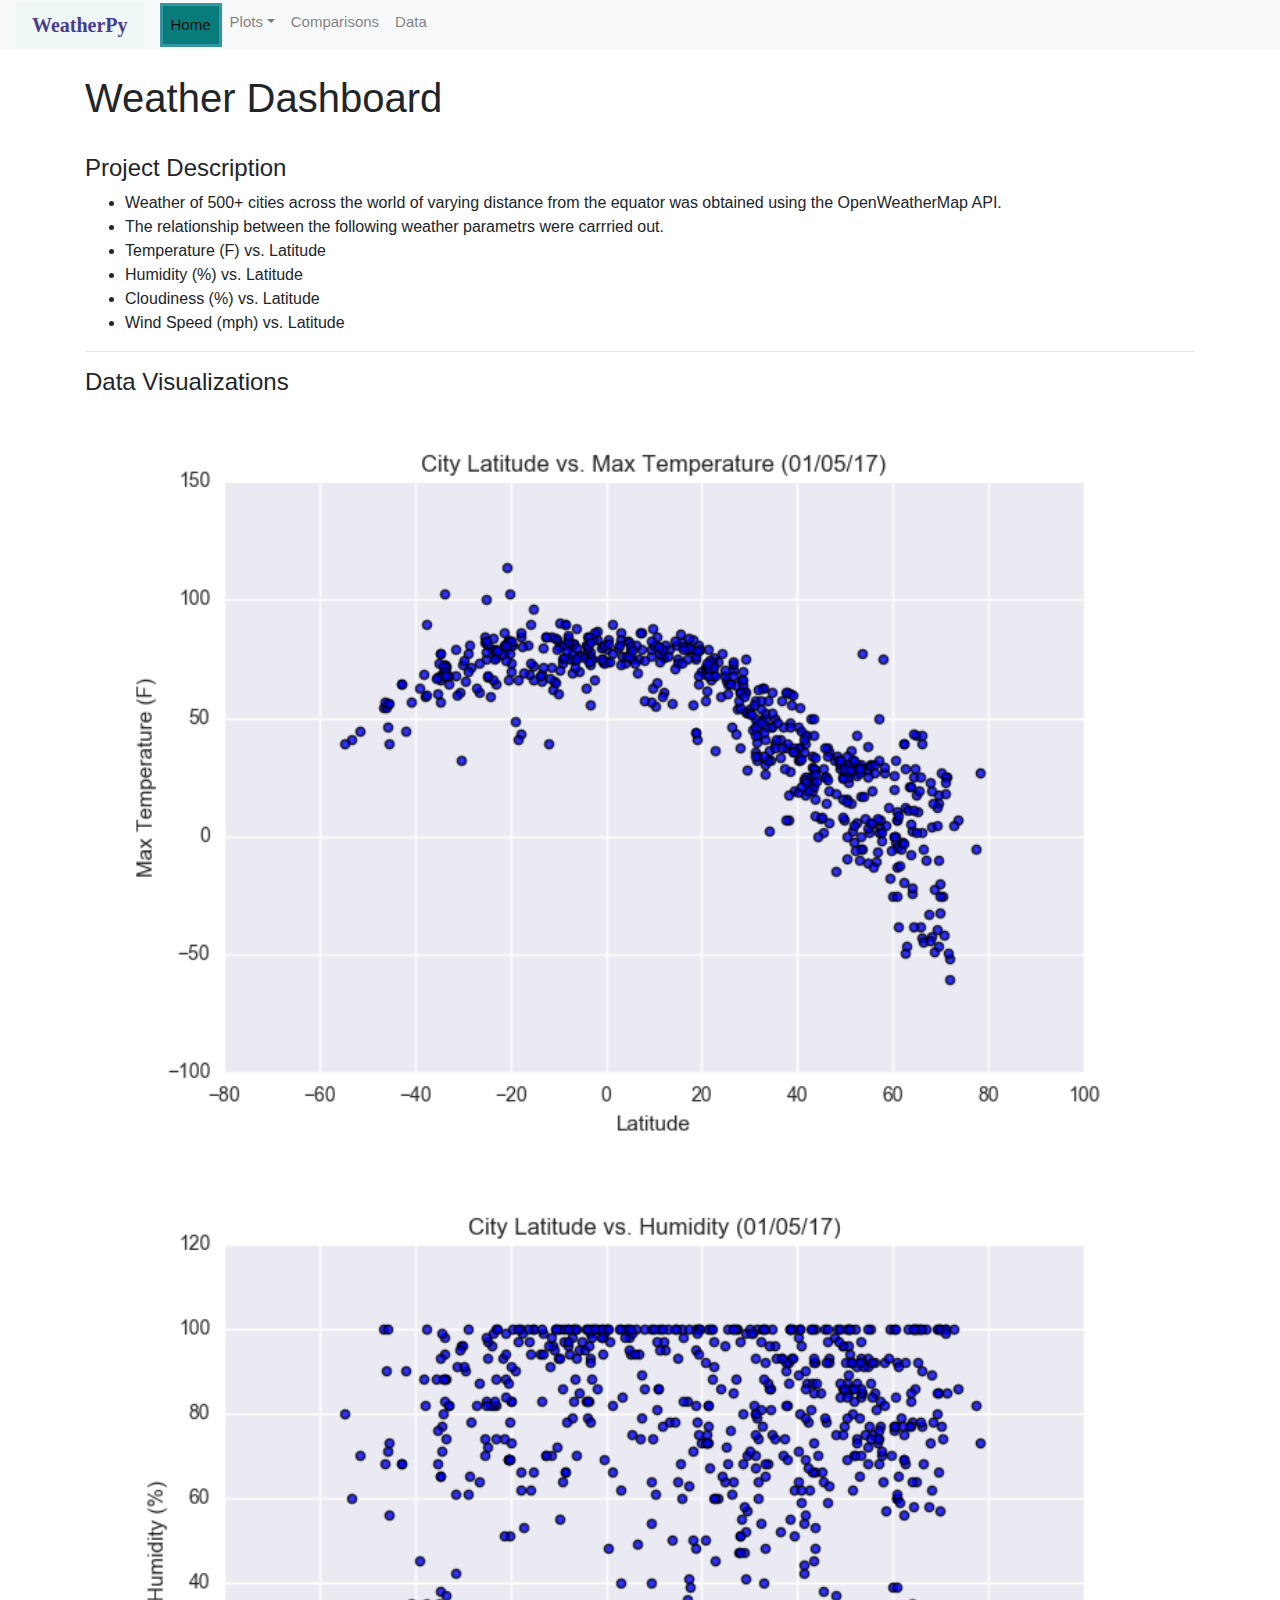
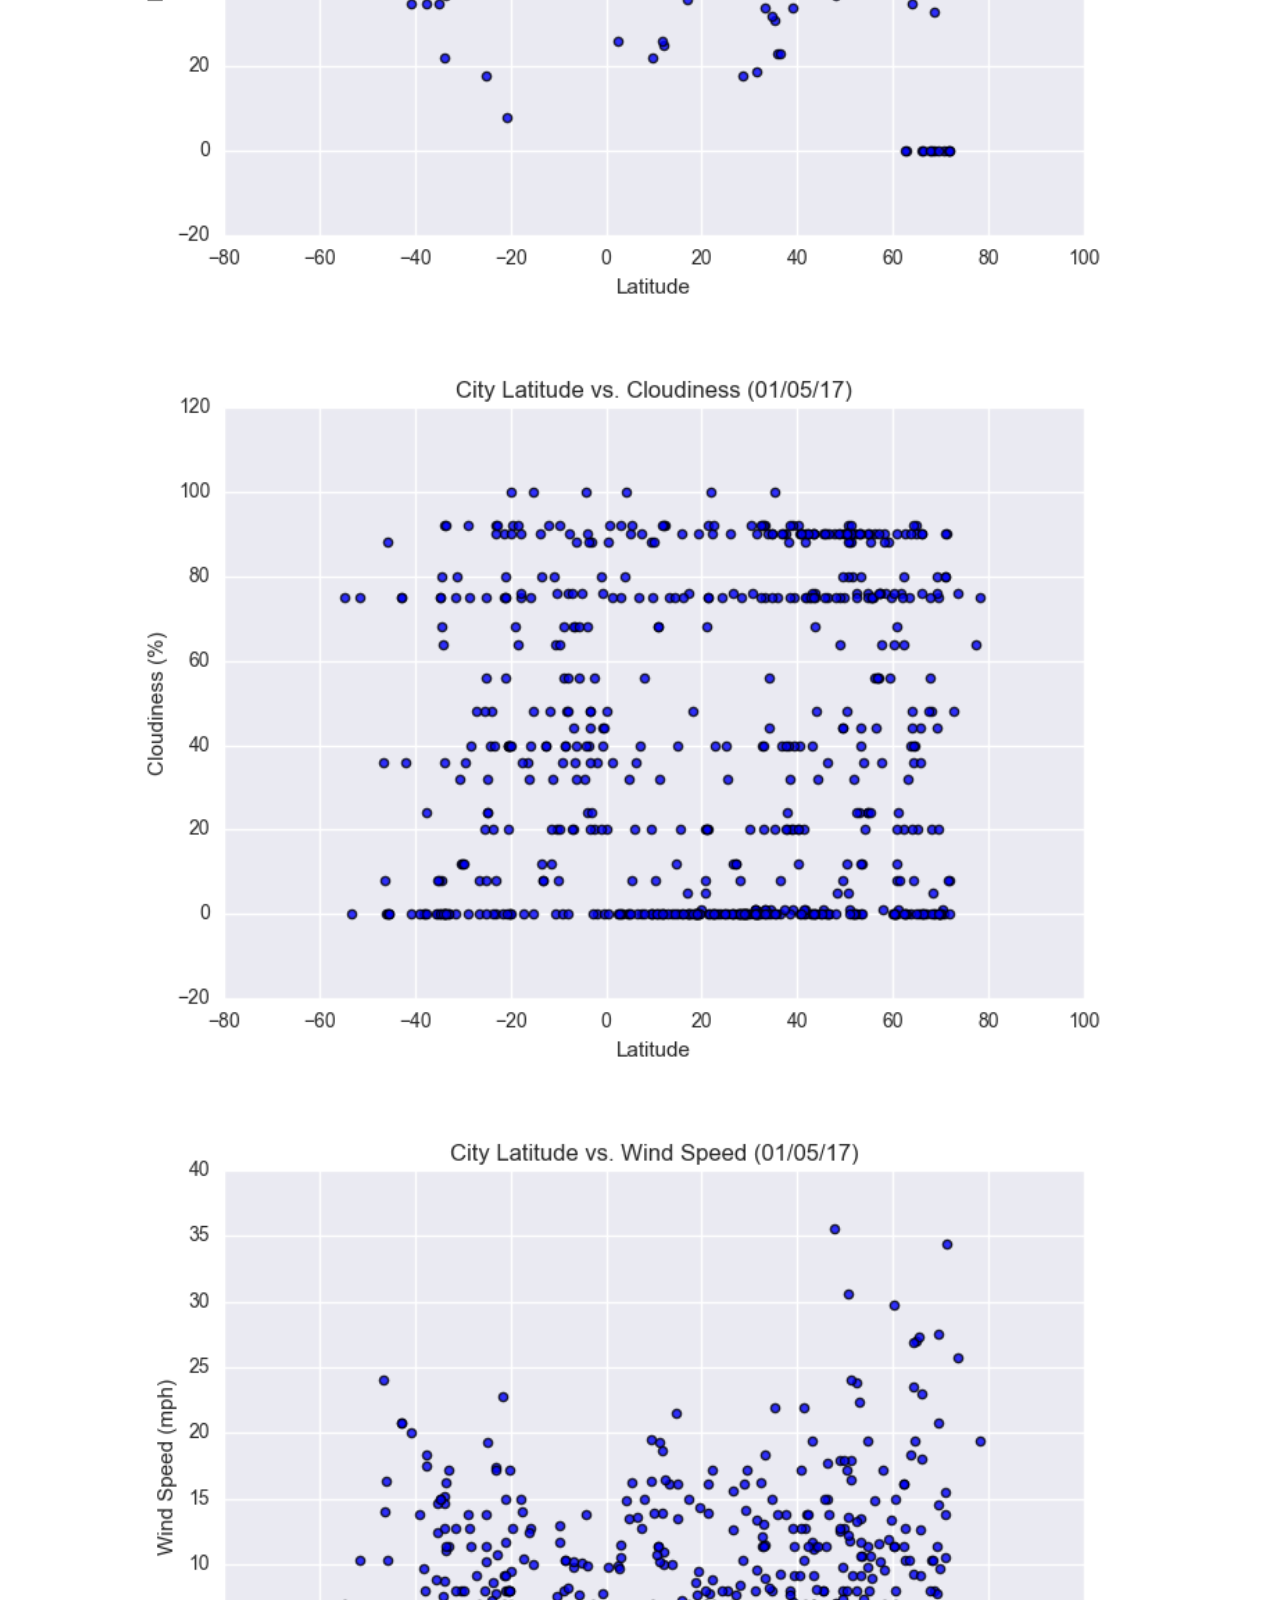
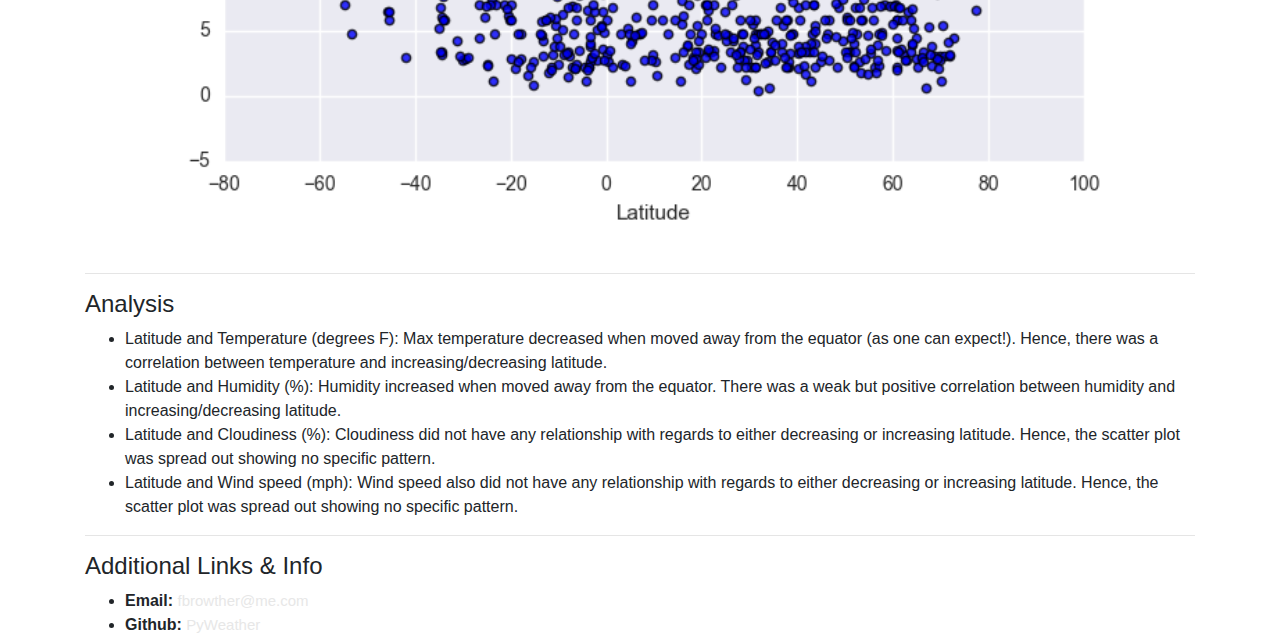
<file: index.html>
<!doctype html>
<html lang="en">
<head>
    <title> Weather Dashboard</title>
    <meta charset="utf-8">
    <meta name="viewport" content="width=device-width, initial-scale=1">
    <link rel="stylesheet" href="https://stackpath.bootstrapcdn.com/bootstrap/4.3.1/css/bootstrap.min.css" integrity="sha384-ggOyR0iXCbMQv3Xipma34MD+dH/1fQ784/j6cY/iJTQUOhcWr7x9JvoRxT2MZw1T" crossorigin="anonymous">
    <script src="https://code.jquery.com/jquery-3.3.1.slim.min.js" integrity="sha384-q8i/X+965DzO0rT7abK41JStQIAqVgRVzpbzo5smXKp4YfRvH+8abtTE1Pi6jizo" crossorigin="anonymous"></script>
    <script src="https://cdnjs.cloudflare.com/ajax/libs/popper.js/1.14.7/umd/popper.min.js" integrity="sha384-UO2eT0CpHqdSJQ6hJty5KVphtPhzWj9WO1clHTMGa3JDZwrnQq4sF86dIHNDz0W1" crossorigin="anonymous"></script>
    <script src="https://stackpath.bootstrapcdn.com/bootstrap/4.3.1/js/bootstrap.min.js" integrity="sha384-JjSmVgyd0p3pXB1rRibZUAYoIIy6OrQ6VrjIEaFf/nJGzIxFDsf4x0xIM+B07jRM" crossorigin="anonymous"></script>
    <link rel="stylesheet" type="text/css" href="Assets/styles.css">
</head>
<body>
    <div class="navigation">
        <nav class="navbar navbar-expand-sm bg-light navbar-light">
            <a class="navbar-brand" href="index.html">WeatherPy</a>
            <ul class="navbar-nav">
                <li class="nav-item active">
                    <a class="nav-link" href="index.html">Home</a>
                </li>
                <li class="nav-item dropdown">
                    <a class="nav-link dropdown-toggle" data-toggle="dropdown" href="#" role="button" aria-haspopup="true" aria-expanded="false">Plots</a>
                    <div class="dropdown-menu" x-placement="bottom-start" style="position: absolute; will-change: transform; top: 0px; left: 0px; transform: translate3d(0px, 42px, 0px);">
                        <a class="dropdown-item" href="Plot1.html">Plot 1</a>
                        <a class="dropdown-item" href="Plot2.html">Plot 2</a>
                        <a class="dropdown-item" href="Plot3.html">Plot 3</a>
                        <a class="dropdown-item" href="Plot4.html">Plot 4</a>
                    </div>
                </li>
                <li class="nav-item">
                    <a class="nav-link" href="comparisons.html">Comparisons</a>
                </li>
                <li class="nav-item">
                    <a class="nav-link" href="data.html">Data</a>
                </li>
            </ul>
        </nav>
        <div class="container">
            <header class="header">
                <br><h1>Weather Dashboard</h1>
                <br>
                <h4>Project Description</h4>
                    <ul>
                        <li> Weather of 500+ cities across the world of varying distance from the equator was obtained using the OpenWeatherMap API. </li> 
                        <li> The relationship between the following weather parametrs were carrried out. </li>
                        <li> Temperature (F) vs. Latitude </li>
                        <li> Humidity (%) vs. Latitude </li>
                        <li> Cloudiness (%) vs. Latitude </li>
                        <li> Wind Speed (mph) vs. Latitude </li>
                    </ul>   
            </header>
            <main>
                <hr>
                <section>
                    <h4>Data Visualizations</h4>
                    <a target="_blank" href="Plot1.html"><img src="images/Fig1.png" alt="Temp vs Latitude" height="120" width="160"></a>
                    <a target="_blank" href="Plot2.html"><img src="images/Fig2.png" alt="Humidity vs Latitude" height="120" width="160"></a>
                    <a target="_blank" href="Plot3.html"><img src="images/Fig3.png" alt="Cloudiness vs Latitude" height="120" width="160"></a>
                    <a target="_blank" href="Plot4.html"><img src="images/Fig4.png" alt="Wind vs Latitude" height="120" width="160"></a>
                </section>
                <hr>
                <section>
                    <h4>Analysis</h4>
                    <ul>
                        <li>Latitude and Temperature (degrees F): Max temperature decreased when moved away from the equator (as one can expect!). Hence, there was a correlation between temperature and increasing/decreasing latitude.</li>
                        <li>Latitude and Humidity (%): Humidity increased when moved away from the equator. There was a weak but positive correlation between humidity and increasing/decreasing latitude.</li>
                        <li>Latitude and Cloudiness (%): Cloudiness did not have any relationship with regards to either decreasing or increasing latitude. Hence, the scatter plot was spread out showing no specific pattern.</li>
                        <li>Latitude and Wind speed (mph): Wind speed also did not have any relationship with regards to either decreasing or increasing latitude. Hence, the scatter plot was spread out showing no specific pattern.</li>
                    </ul>
                </section>
            </main>
            <hr>
            <aside id="contact-info">
                <h4>Additional Links &amp; Info</h4>
                <ul>
                    <li><strong>Email:</strong> <a href="#">fbrowther@me.com</a></li>
                    <li><strong>Github:</strong> <a href="https://github.com/fbrowther/API-Challenge">PyWeather</a></li>
                </ul>
            </aside> 
          </div>
        </body>
    </html>
</file>
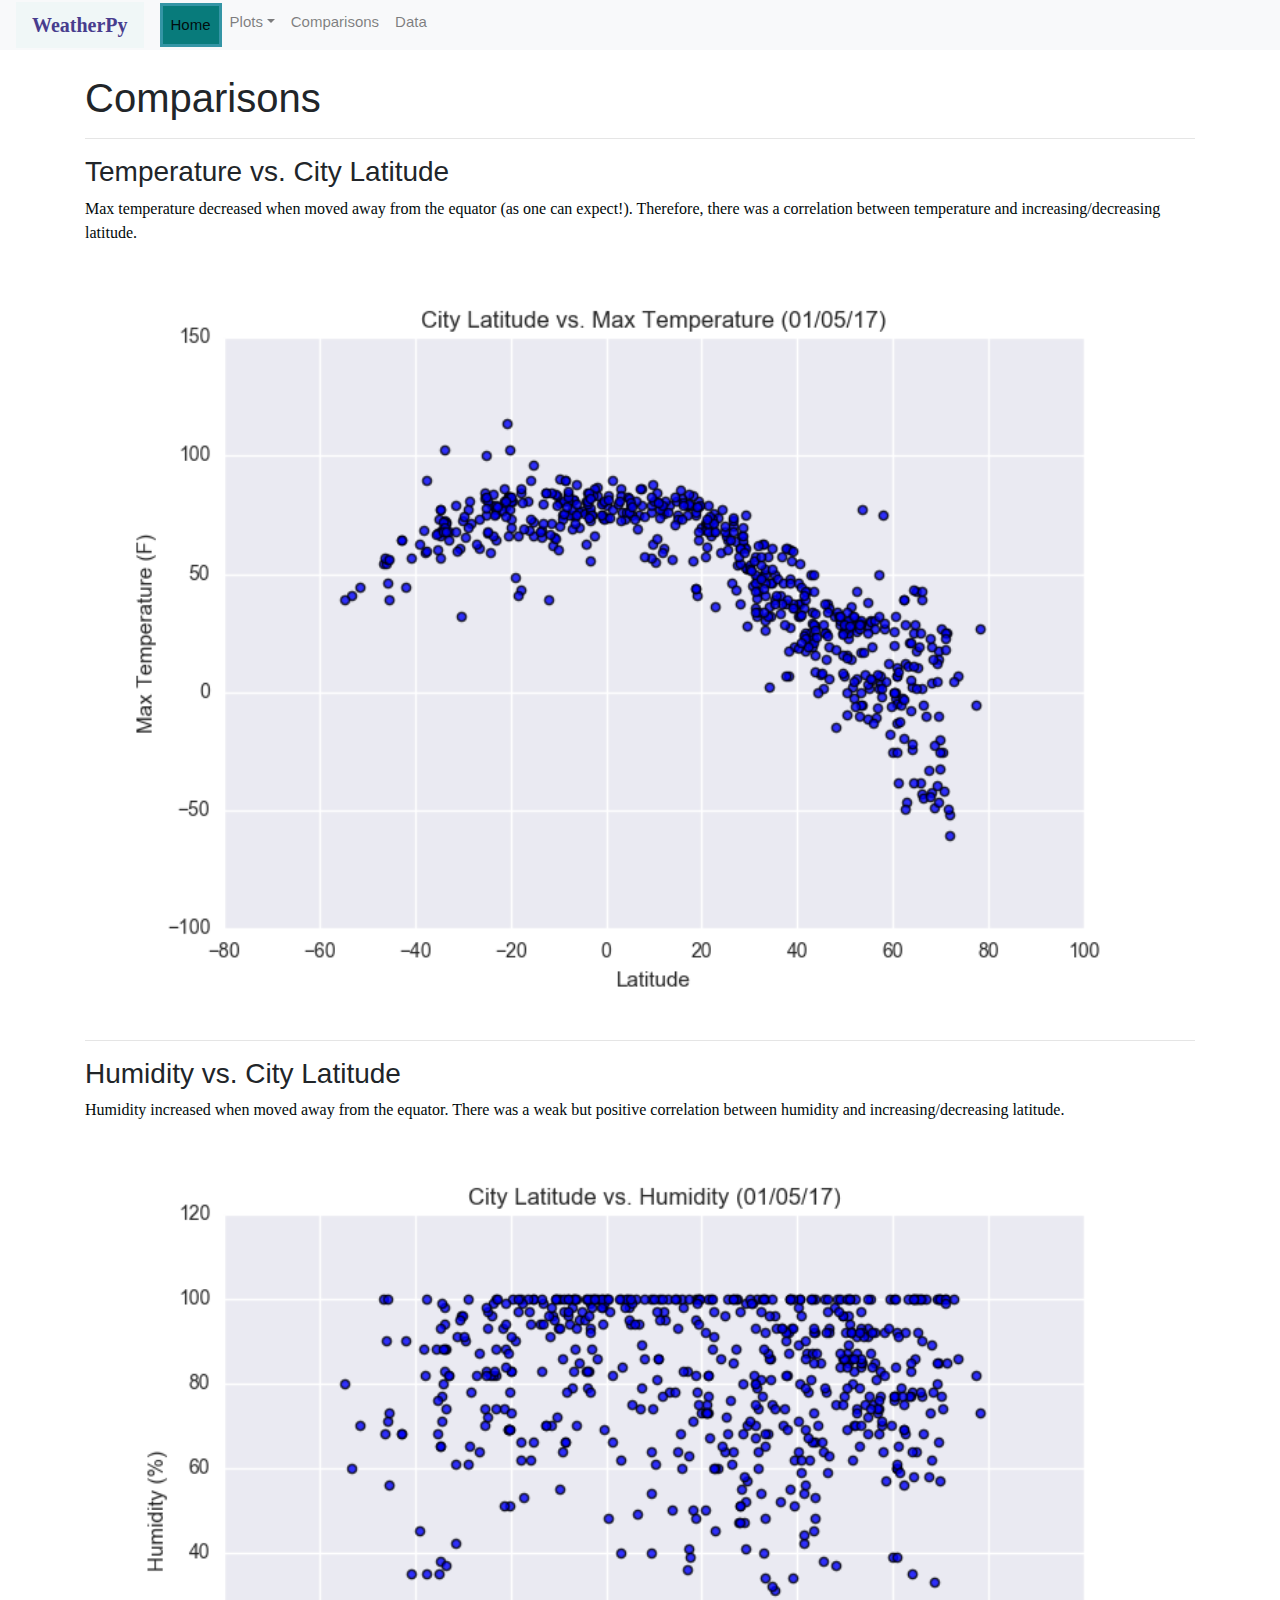
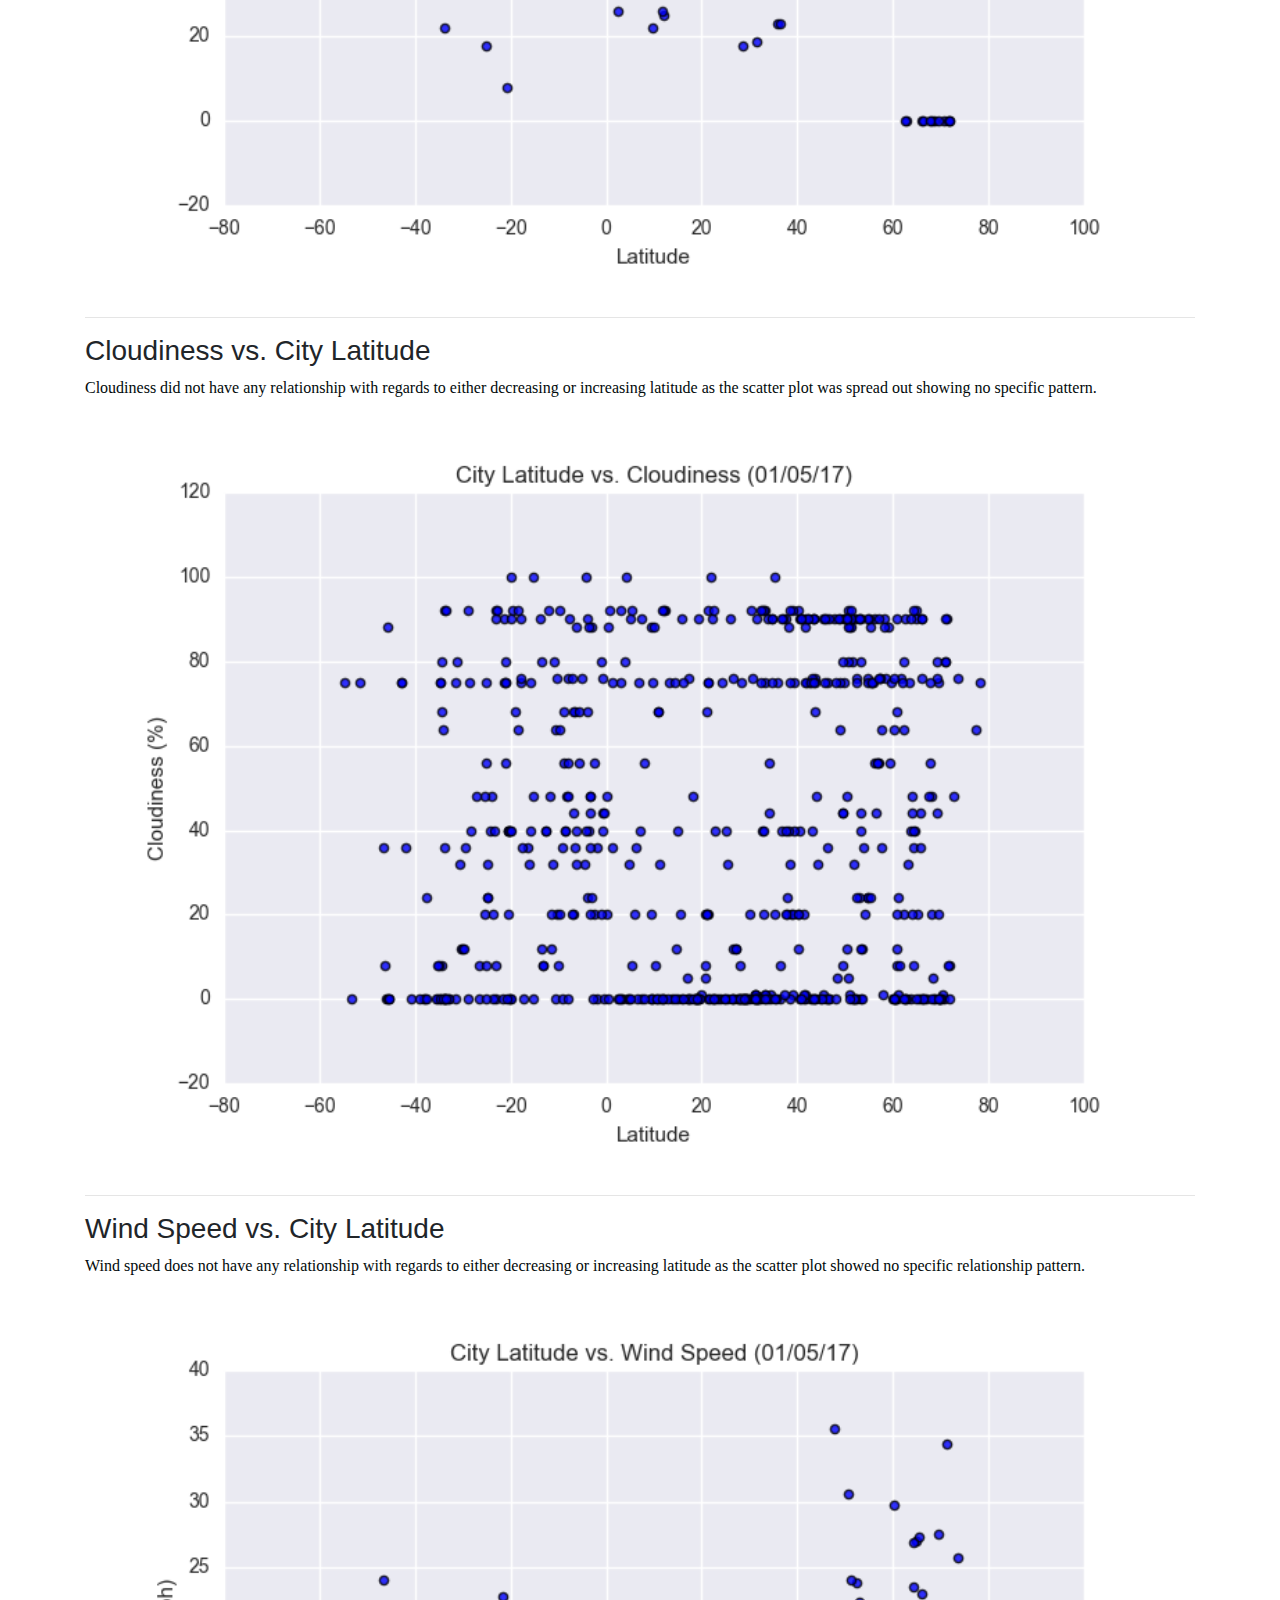
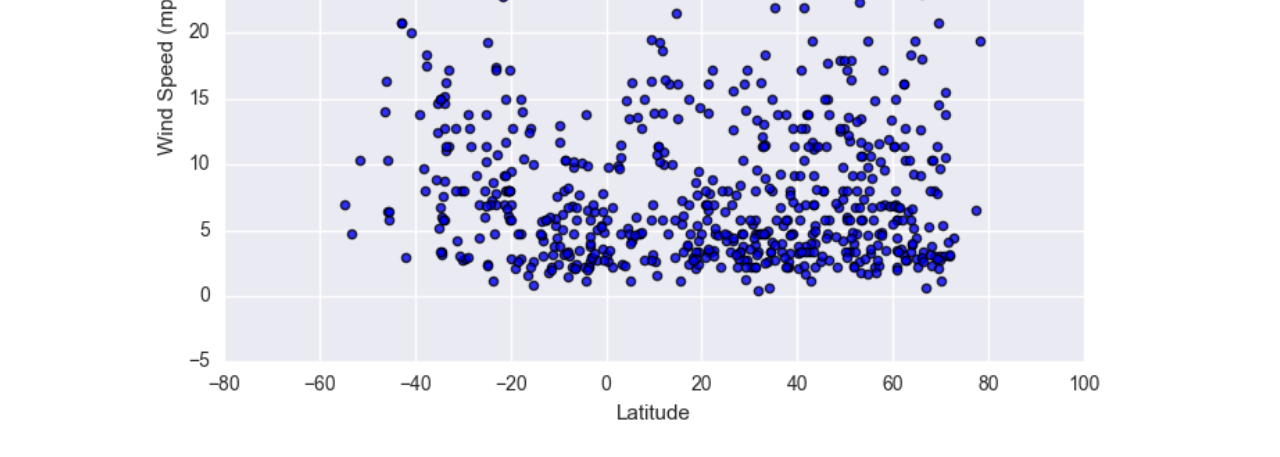
<file: comparisons.html>
<!doctype html>
<html lang="en">
<head>
    <title> Weather Dashboard</title>
    <meta charset="utf-8">
    <meta name="viewport" content="width=device-width, initial-scale=1">
    <link rel="stylesheet" href="https://stackpath.bootstrapcdn.com/bootstrap/4.3.1/css/bootstrap.min.css" integrity="sha384-ggOyR0iXCbMQv3Xipma34MD+dH/1fQ784/j6cY/iJTQUOhcWr7x9JvoRxT2MZw1T" crossorigin="anonymous">
    <script src="https://code.jquery.com/jquery-3.3.1.slim.min.js" integrity="sha384-q8i/X+965DzO0rT7abK41JStQIAqVgRVzpbzo5smXKp4YfRvH+8abtTE1Pi6jizo" crossorigin="anonymous"></script>
    <script src="https://cdnjs.cloudflare.com/ajax/libs/popper.js/1.14.7/umd/popper.min.js" integrity="sha384-UO2eT0CpHqdSJQ6hJty5KVphtPhzWj9WO1clHTMGa3JDZwrnQq4sF86dIHNDz0W1" crossorigin="anonymous"></script>
    <script src="https://stackpath.bootstrapcdn.com/bootstrap/4.3.1/js/bootstrap.min.js" integrity="sha384-JjSmVgyd0p3pXB1rRibZUAYoIIy6OrQ6VrjIEaFf/nJGzIxFDsf4x0xIM+B07jRM" crossorigin="anonymous"></script>
    <link rel="stylesheet" type="text/css" href="Assets/styles.css">
</head>
<body>
    <div class="navigation">
        <nav class="navbar navbar-expand-sm bg-light navbar-light">
            <a class="navbar-brand" href="index.html">WeatherPy</a>
            <ul class="navbar-nav">
                <li class="nav-item active">
                    <a class="nav-link" href="index.html">Home</a>
                </li>
                <li class="nav-item dropdown">
                    <a class="nav-link dropdown-toggle" data-toggle="dropdown" href="#" role="button" aria-haspopup="true" aria-expanded="false">Plots</a>
                    <div class="dropdown-menu" x-placement="bottom-start" style="position: absolute; will-change: transform; top: 0px; left: 0px; transform: translate3d(0px, 42px, 0px);">
                        <a class="dropdown-item" href="Plot1.html">Plot 1</a>
                        <a class="dropdown-item" href="Plot2.html">Plot 2</a>
                        <a class="dropdown-item" href="Plot3.html">Plot 3</a>
                        <a class="dropdown-item" href="Plot4.html">Plot 4</a>
                    </div>
                </li>
                <li class="nav-item">
                    <a class="nav-link" href="comparisons.html">Comparisons</a>
                </li>
                <li class="nav-item">
                    <a class="nav-link" href="data.html">Data</a>
                </li>
            </ul>
        </nav>

<div class="container">
    <br>
    <h1>Comparisons</h1>
    <hr>
    <section>
        <article>
            <h3>Temperature vs. City Latitude</h3>
            <p>Max temperature decreased when moved away from the equator (as one can expect!). Therefore, there was a correlation between temperature and increasing/decreasing latitude.</p>
            <a target="_blank" href="images/Fig1.png">
            <img src="images/Fig1.png" alt="Temp vs Latitude">
            </a>
        </article>
        <hr>
        <article>
            <h3>Humidity vs. City Latitude</h3>
            <p>Humidity increased when moved away from the equator. There was a weak but positive correlation between humidity and increasing/decreasing latitude.</p>
            <a target="_blank" href="images/Fig2.png">
            <img src="images/Fig2.png" alt="Humidity vs Latitude">
            </a>
        </article>
        <hr>
        <article>
            <h3>Cloudiness vs. City Latitude</h3>
            <p>Cloudiness did not have any relationship with regards to either decreasing or increasing latitude as the scatter plot was spread out showing no specific pattern.</p>
            <a target="_blank" href="images/Fig3.png">
            <img src="images/Fig3.png" alt="Cloudiness vs Latitude">
            </a>
        </article>
        <hr>
        <article>
            <h3>Wind Speed vs. City Latitude</h3>
            <p>Wind speed does not have any relationship with regards to either decreasing or increasing latitude as the scatter plot showed no specific relationship pattern.</p>
            <a target="_blank" href="images/Fig4.png">
            <img src="images/Fig4.png" alt="Wind vs Latitude">
            </a>
          </article>
    </section>

</div>


</body>
</html>
</file>
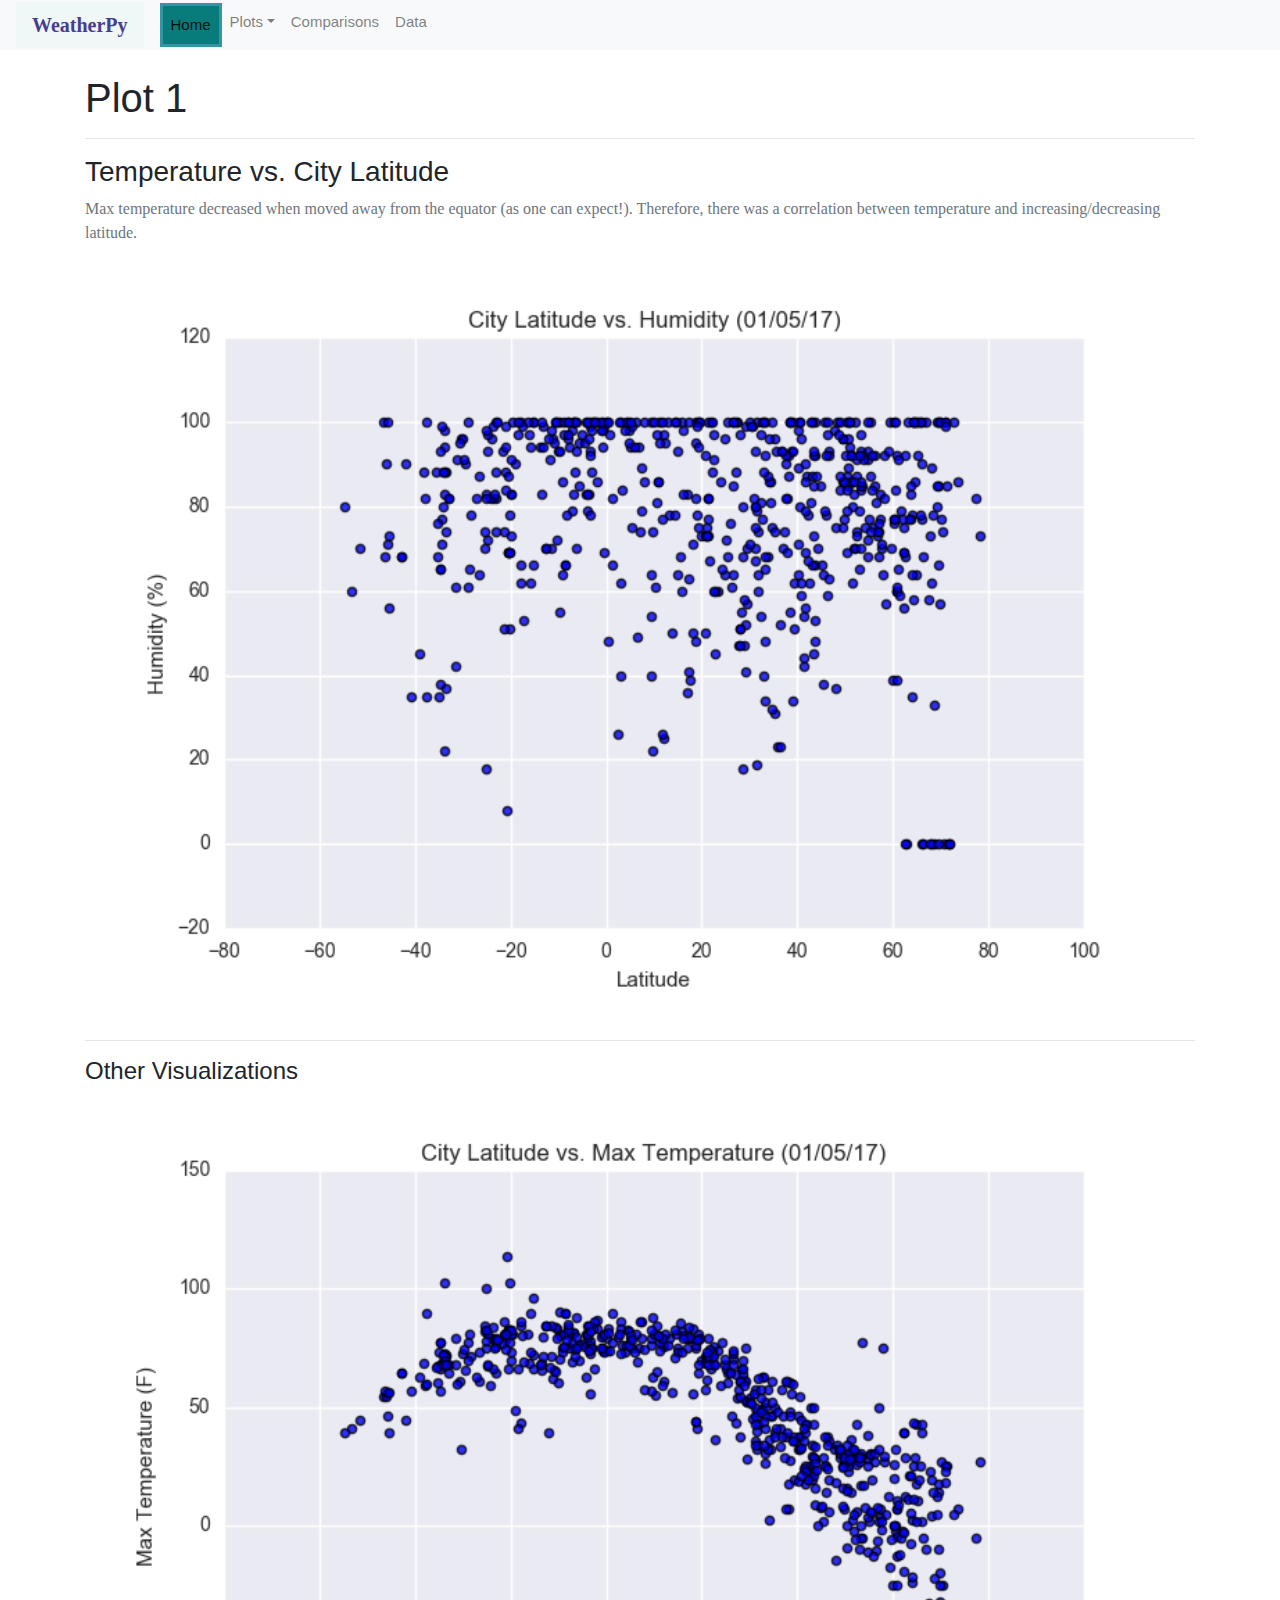
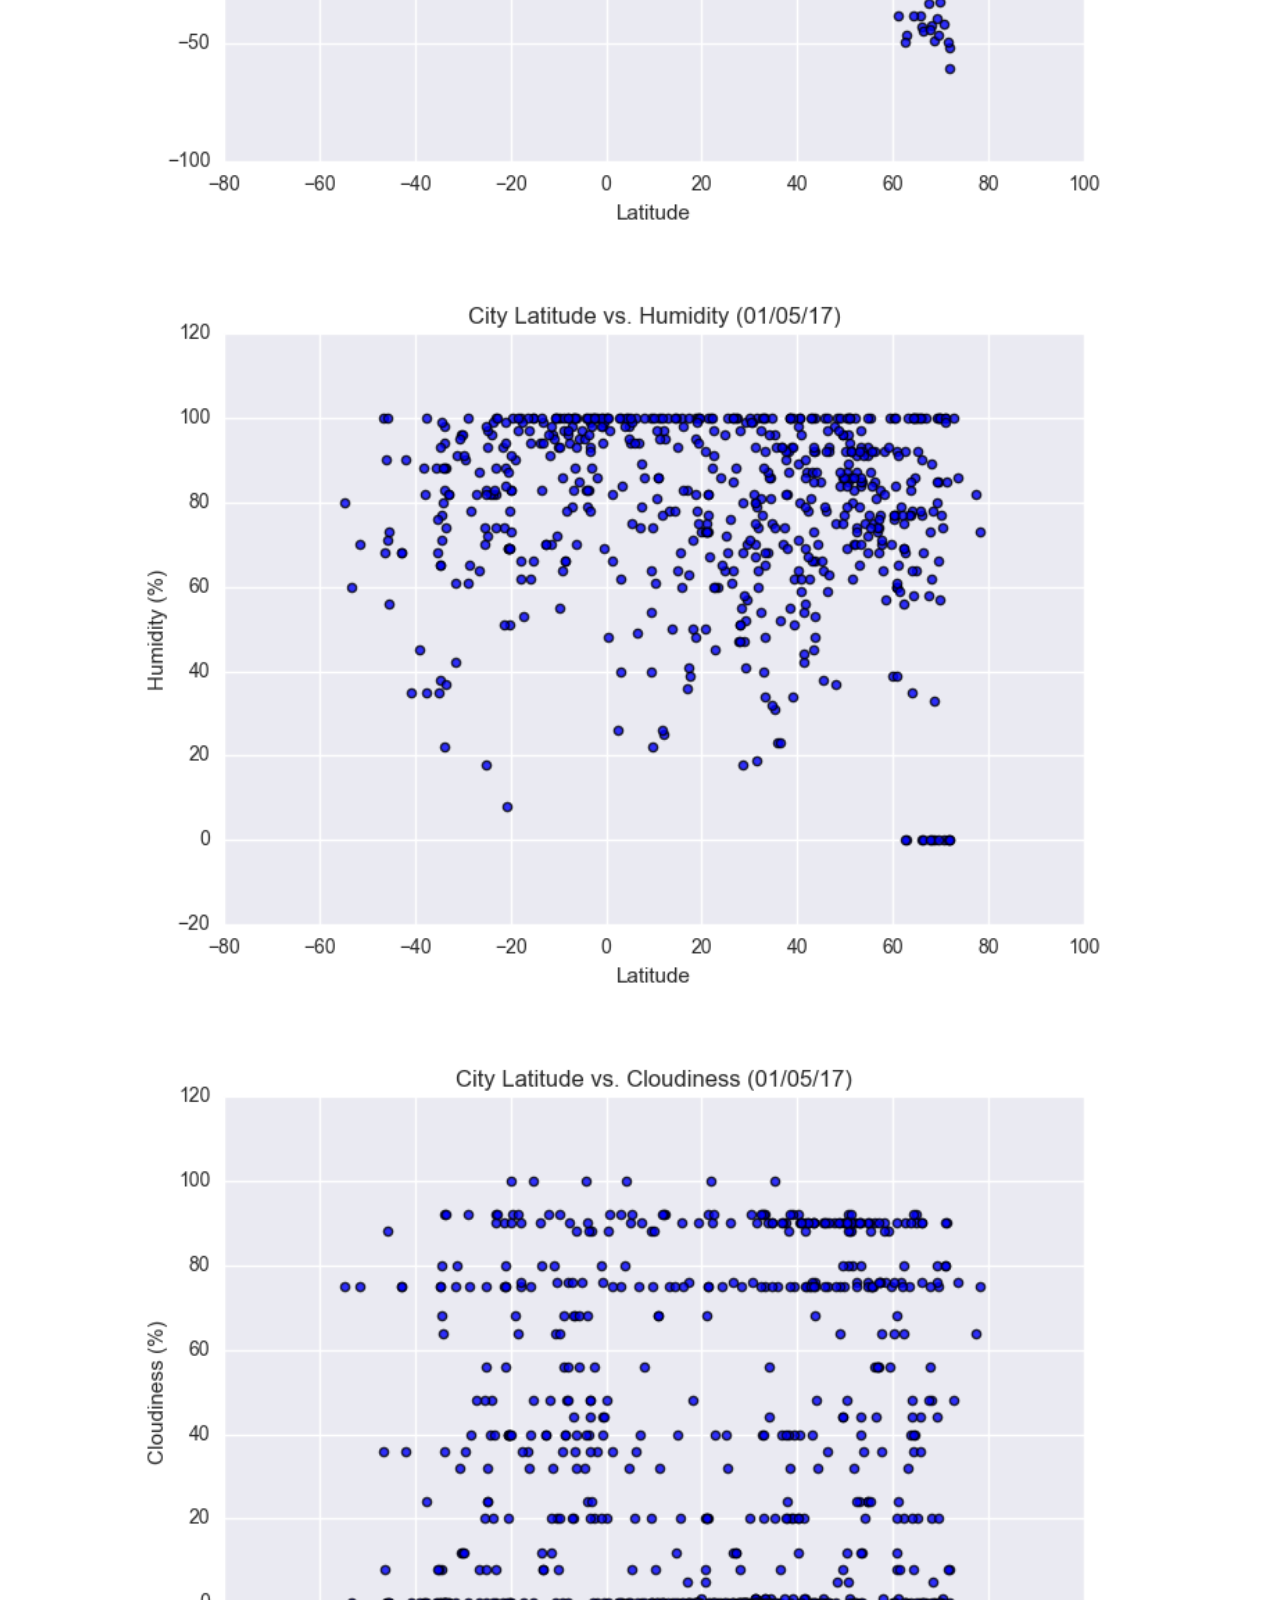
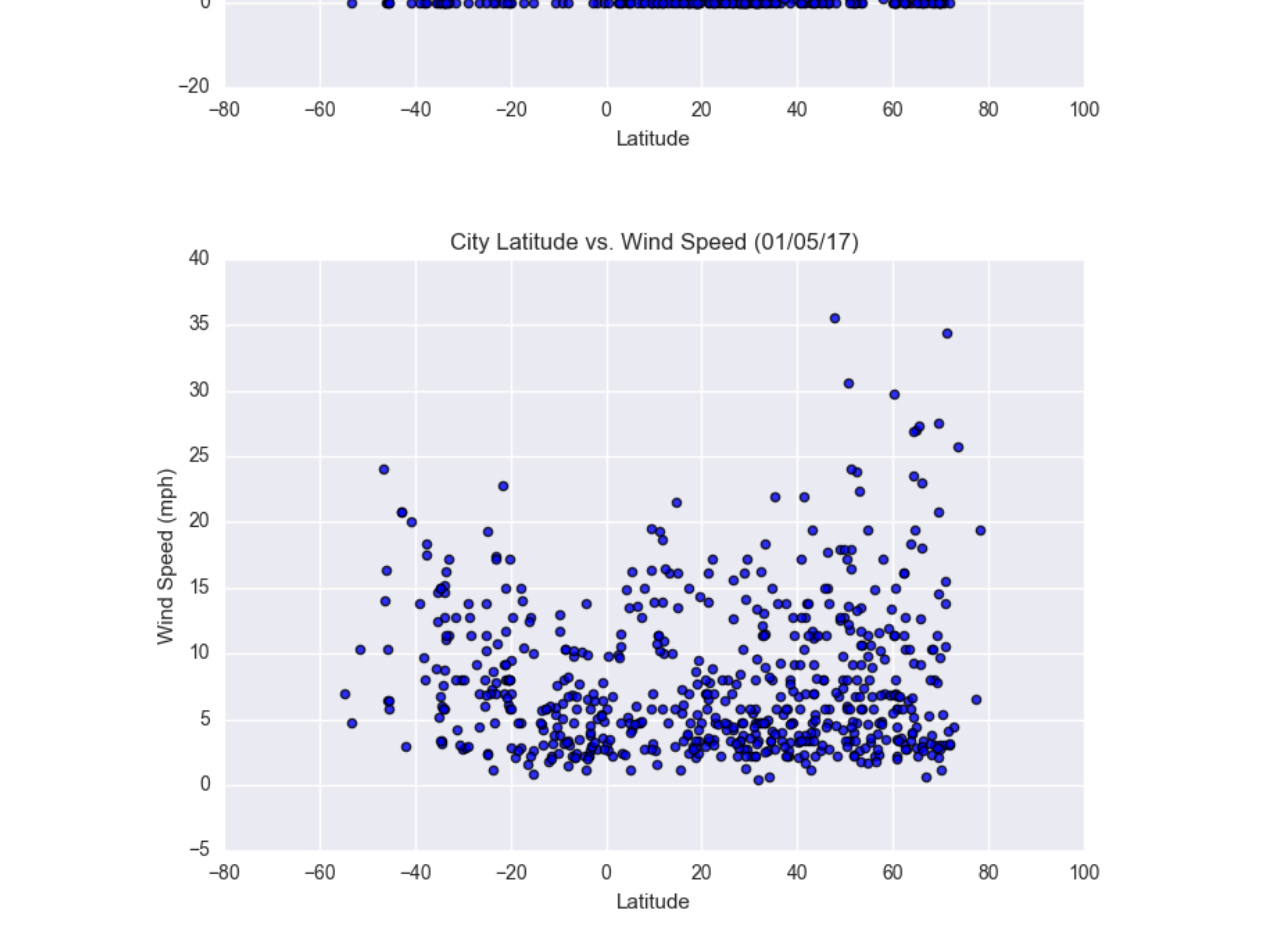
<file: Plot1.html>
<!doctype html>
<html lang="en">
<head>
    <title> Weather Dashboard</title>
    <meta charset="utf-8">
    <meta name="viewport" content="width=device-width, initial-scale=1">
    <link rel="stylesheet" href="https://stackpath.bootstrapcdn.com/bootstrap/4.3.1/css/bootstrap.min.css" integrity="sha384-ggOyR0iXCbMQv3Xipma34MD+dH/1fQ784/j6cY/iJTQUOhcWr7x9JvoRxT2MZw1T" crossorigin="anonymous">
    <script src="https://code.jquery.com/jquery-3.3.1.slim.min.js" integrity="sha384-q8i/X+965DzO0rT7abK41JStQIAqVgRVzpbzo5smXKp4YfRvH+8abtTE1Pi6jizo" crossorigin="anonymous"></script>
    <script src="https://cdnjs.cloudflare.com/ajax/libs/popper.js/1.14.7/umd/popper.min.js" integrity="sha384-UO2eT0CpHqdSJQ6hJty5KVphtPhzWj9WO1clHTMGa3JDZwrnQq4sF86dIHNDz0W1" crossorigin="anonymous"></script>
    <script src="https://stackpath.bootstrapcdn.com/bootstrap/4.3.1/js/bootstrap.min.js" integrity="sha384-JjSmVgyd0p3pXB1rRibZUAYoIIy6OrQ6VrjIEaFf/nJGzIxFDsf4x0xIM+B07jRM" crossorigin="anonymous"></script>
    <link rel="stylesheet" type="text/css" href="Assets/styles.css">
</head>
<body>
    <div class="navigation">
        <nav class="navbar navbar-expand-sm bg-light navbar-light">
            <a class="navbar-brand" href="index.html">WeatherPy</a>
            <ul class="navbar-nav">
                <li class="nav-item active">
                    <a class="nav-link" href="index.html">Home</a>
                </li>
                <li class="nav-item dropdown">
                    <a class="nav-link dropdown-toggle" data-toggle="dropdown" href="#" role="button" aria-haspopup="true" aria-expanded="false">Plots</a>
                    <div class="dropdown-menu" x-placement="bottom-start" style="position: absolute; will-change: transform; top: 0px; left: 0px; transform: translate3d(0px, 42px, 0px);">
                        <a class="dropdown-item" href="Plot1.html">Plot 1</a>
                        <a class="dropdown-item" href="Plot2.html">Plot 2</a>
                        <a class="dropdown-item" href="Plot3.html">Plot 3</a>
                        <a class="dropdown-item" href="Plot4.html">Plot 4</a>
                    </div>
                </li>
                <li class="nav-item">
                    <a class="nav-link" href="comparisons.html">Comparisons</a>
                </li>
                <li class="nav-item">
                    <a class="nav-link" href="data.html">Data</a>
                </li>
            </ul>
        </nav>
<div class="container">
    <header class="header">
        <br><h1>Plot 1</h1> 
        <hr>
    </header>
    <main>
    <section>
        <article>
            <h3>Temperature vs. City Latitude</h3>
            <p class="text-muted">Max temperature decreased when moved away from the equator (as one can expect!). Therefore, there was a correlation between temperature and increasing/decreasing latitude.</p>
            <a target="_blank" href="images/Fig2.png">
            <img src="images/Fig2.png" alt="Temp vs Latitude">
            </a>
        </article>
    </section>
    </main>
    <hr>
    <aside>
        <h4>Other Visualizations</h4>
        <a target="_blank" href="Plot1.html"><img src="images/Fig1.png" alt="Temp vs Latitude" height="120" width="160"></a>
        <a target="_blank" href="Plot2.html"><img src="images/Fig2.png" alt="Humidity vs Latitude" height="120" width="160"></a>
        <a target="_blank" href="Plot3.html"><img src="images/Fig3.png" alt="Cloudiness vs Latitude" height="120" width="160"></a>
        <a target="_blank" href="Plot4.html"><img src="images/Fig4.png" alt="Wind vs Latitude" height="120" width="160"></a>
    </aside>
</div>

</body>
  
</html>
</file>
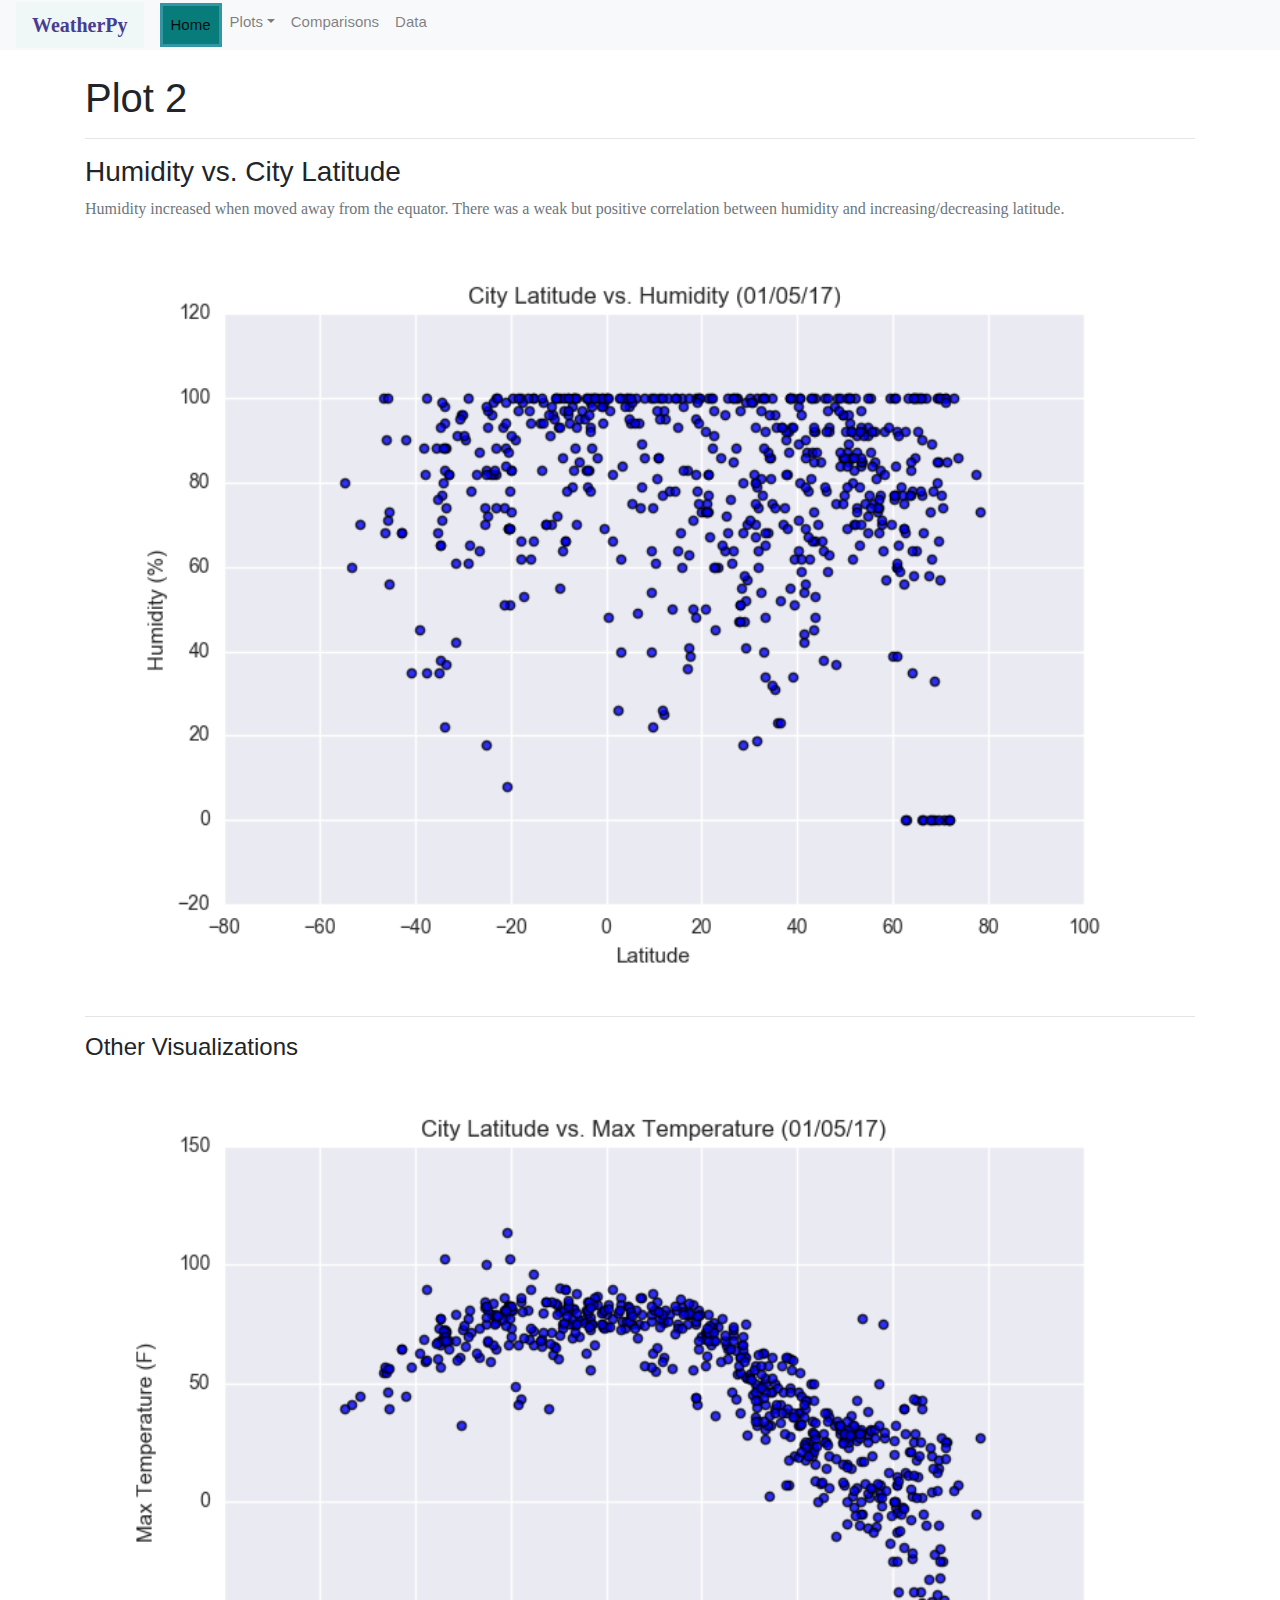
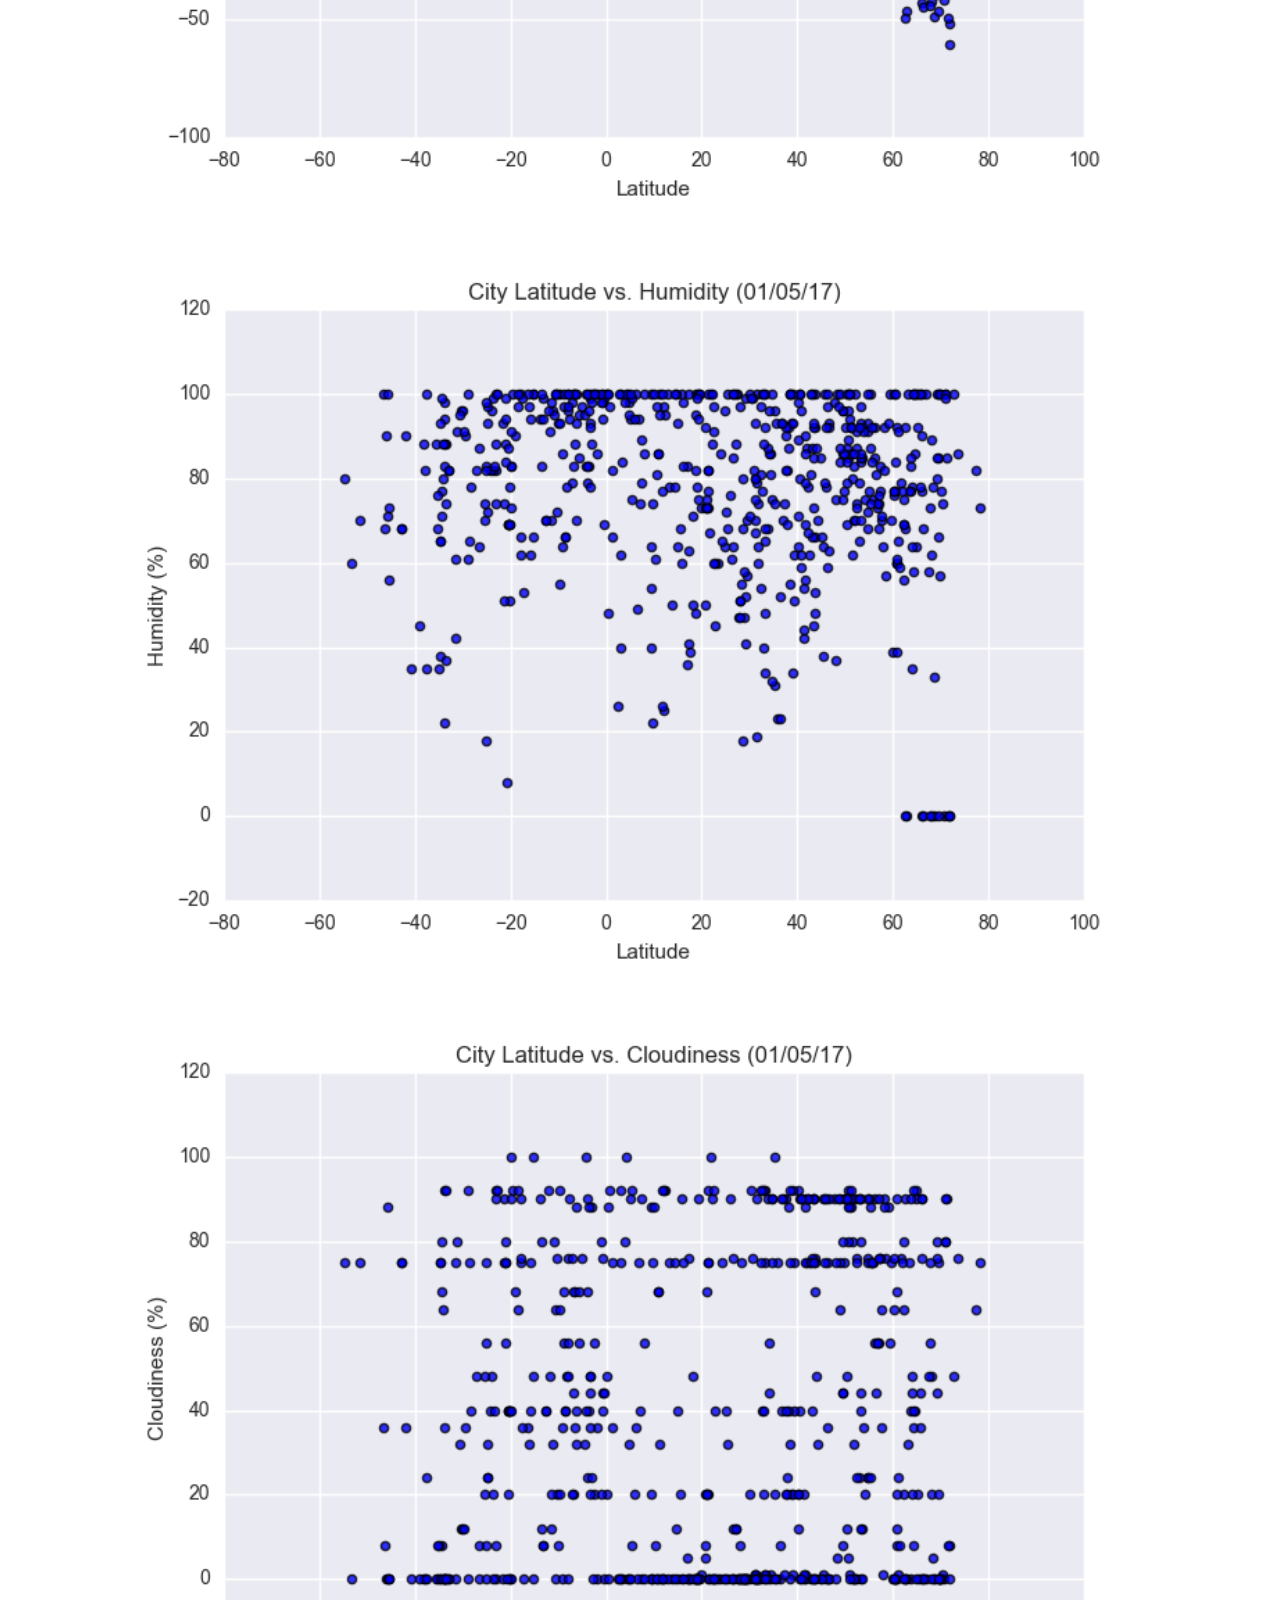
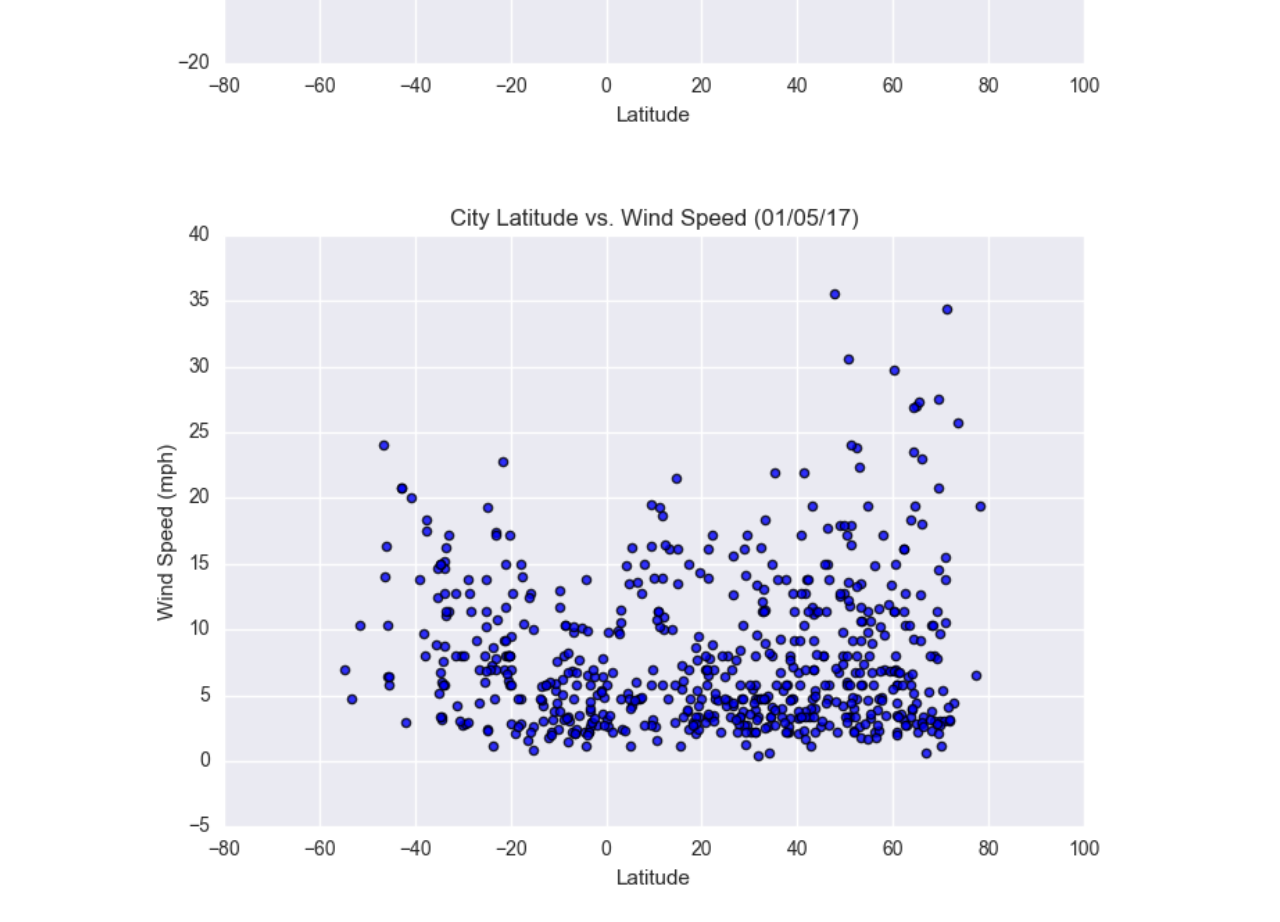
<file: Plot2.html>
<!doctype html>
<html lang="en">
<head>
    <title> Weather Dashboard</title>
    <meta charset="utf-8">
    <meta name="viewport" content="width=device-width, initial-scale=1">
    <link rel="stylesheet" href="https://stackpath.bootstrapcdn.com/bootstrap/4.3.1/css/bootstrap.min.css" integrity="sha384-ggOyR0iXCbMQv3Xipma34MD+dH/1fQ784/j6cY/iJTQUOhcWr7x9JvoRxT2MZw1T" crossorigin="anonymous">
    <script src="https://code.jquery.com/jquery-3.3.1.slim.min.js" integrity="sha384-q8i/X+965DzO0rT7abK41JStQIAqVgRVzpbzo5smXKp4YfRvH+8abtTE1Pi6jizo" crossorigin="anonymous"></script>
    <script src="https://cdnjs.cloudflare.com/ajax/libs/popper.js/1.14.7/umd/popper.min.js" integrity="sha384-UO2eT0CpHqdSJQ6hJty5KVphtPhzWj9WO1clHTMGa3JDZwrnQq4sF86dIHNDz0W1" crossorigin="anonymous"></script>
    <script src="https://stackpath.bootstrapcdn.com/bootstrap/4.3.1/js/bootstrap.min.js" integrity="sha384-JjSmVgyd0p3pXB1rRibZUAYoIIy6OrQ6VrjIEaFf/nJGzIxFDsf4x0xIM+B07jRM" crossorigin="anonymous"></script>
    <link rel="stylesheet" type="text/css" href="Assets/styles.css">
</head>
<body>
    <div class="navigation">
        <nav class="navbar navbar-expand-sm bg-light navbar-light">
            <a class="navbar-brand" href="index.html">WeatherPy</a>
            <ul class="navbar-nav">
                <li class="nav-item active">
                    <a class="nav-link" href="index.html">Home</a>
                </li>
                <li class="nav-item dropdown">
                    <a class="nav-link dropdown-toggle" data-toggle="dropdown" href="#" role="button" aria-haspopup="true" aria-expanded="false">Plots</a>
                    <div class="dropdown-menu" x-placement="bottom-start" style="position: absolute; will-change: transform; top: 0px; left: 0px; transform: translate3d(0px, 42px, 0px);">
                        <a class="dropdown-item" href="Plot1.html">Plot 1</a>
                        <a class="dropdown-item" href="Plot2.html">Plot 2</a>
                        <a class="dropdown-item" href="Plot3.html">Plot 3</a>
                        <a class="dropdown-item" href="Plot4.html">Plot 4</a>
                    </div>
                </li>
                <li class="nav-item">
                    <a class="nav-link" href="comparisons.html">Comparisons</a>
                </li>
                <li class="nav-item">
                    <a class="nav-link" href="data.html">Data</a>
                </li>
            </ul>
        </nav>

<div class="container">
    <br><h1>Plot 2</h1><hr>
    <section>
        <article>
            <h3>Humidity vs. City Latitude</h3>
            <p class="text-muted">Humidity increased when moved away from the equator. There was a weak but positive correlation between humidity and increasing/decreasing latitude.</p>
            <a target="_blank" href="images/Fig2.png">
                <img src="images/Fig2.png"alt="Humidity vs Latitude">
            </a>
            <hr>
        </article>
    </section>
    <aside>
        <h4>Other Visualizations</h4>
        <a target="_blank" href="Plot1.html"><img src="images/Fig1.png" alt="Temp vs Latitude" height="120" width="160"></a>
        <a target="_blank" href="Plot2.html"><img src="images/Fig2.png" alt="Humidity vs Latitude" height="120" width="160"></a>
        <a target="_blank" href="Plot3.html"><img src="images/Fig3.png" alt="Cloudiness vs Latitude" height="120" width="160"></a>
        <a target="_blank" href="Plot4.html"><img src="images/Fig4.png" alt="Wind vs Latitude" height="120" width="160"></a>
    </aside>

</div>


</body>
</html>
</file>
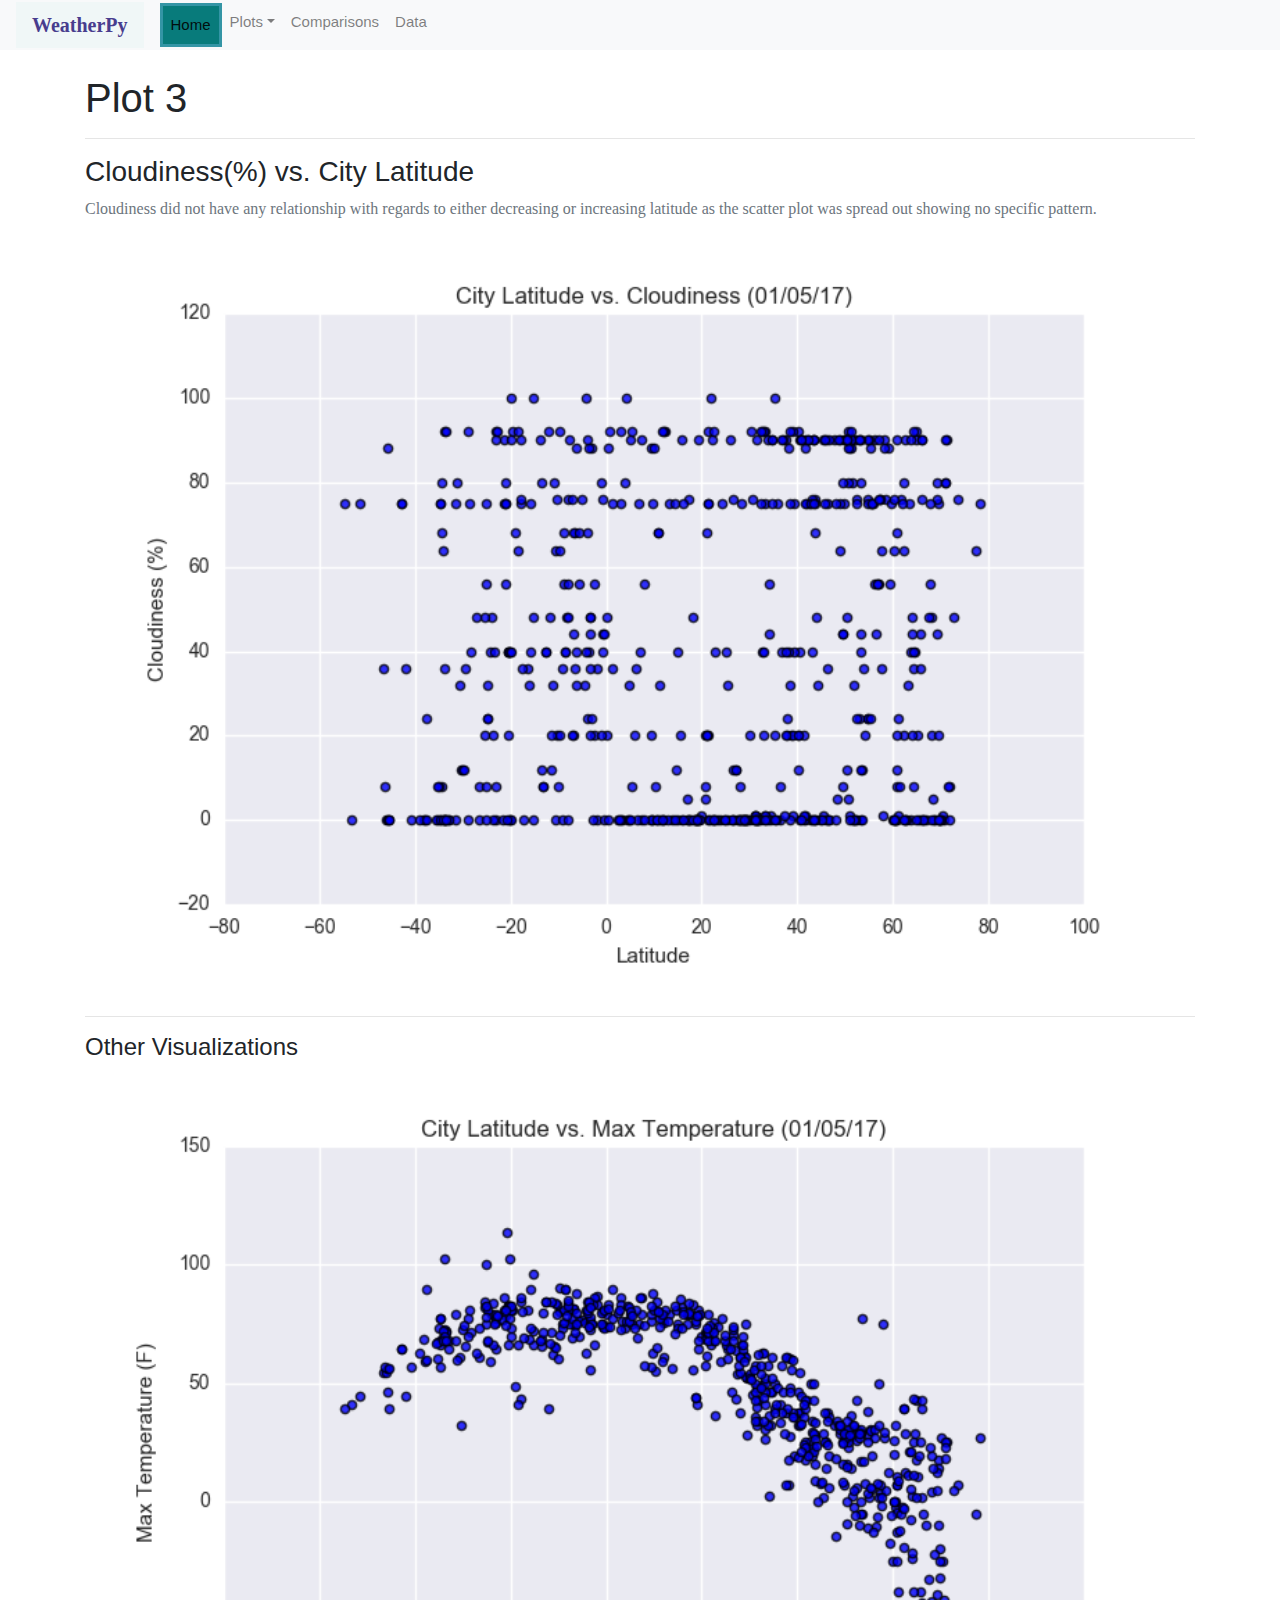
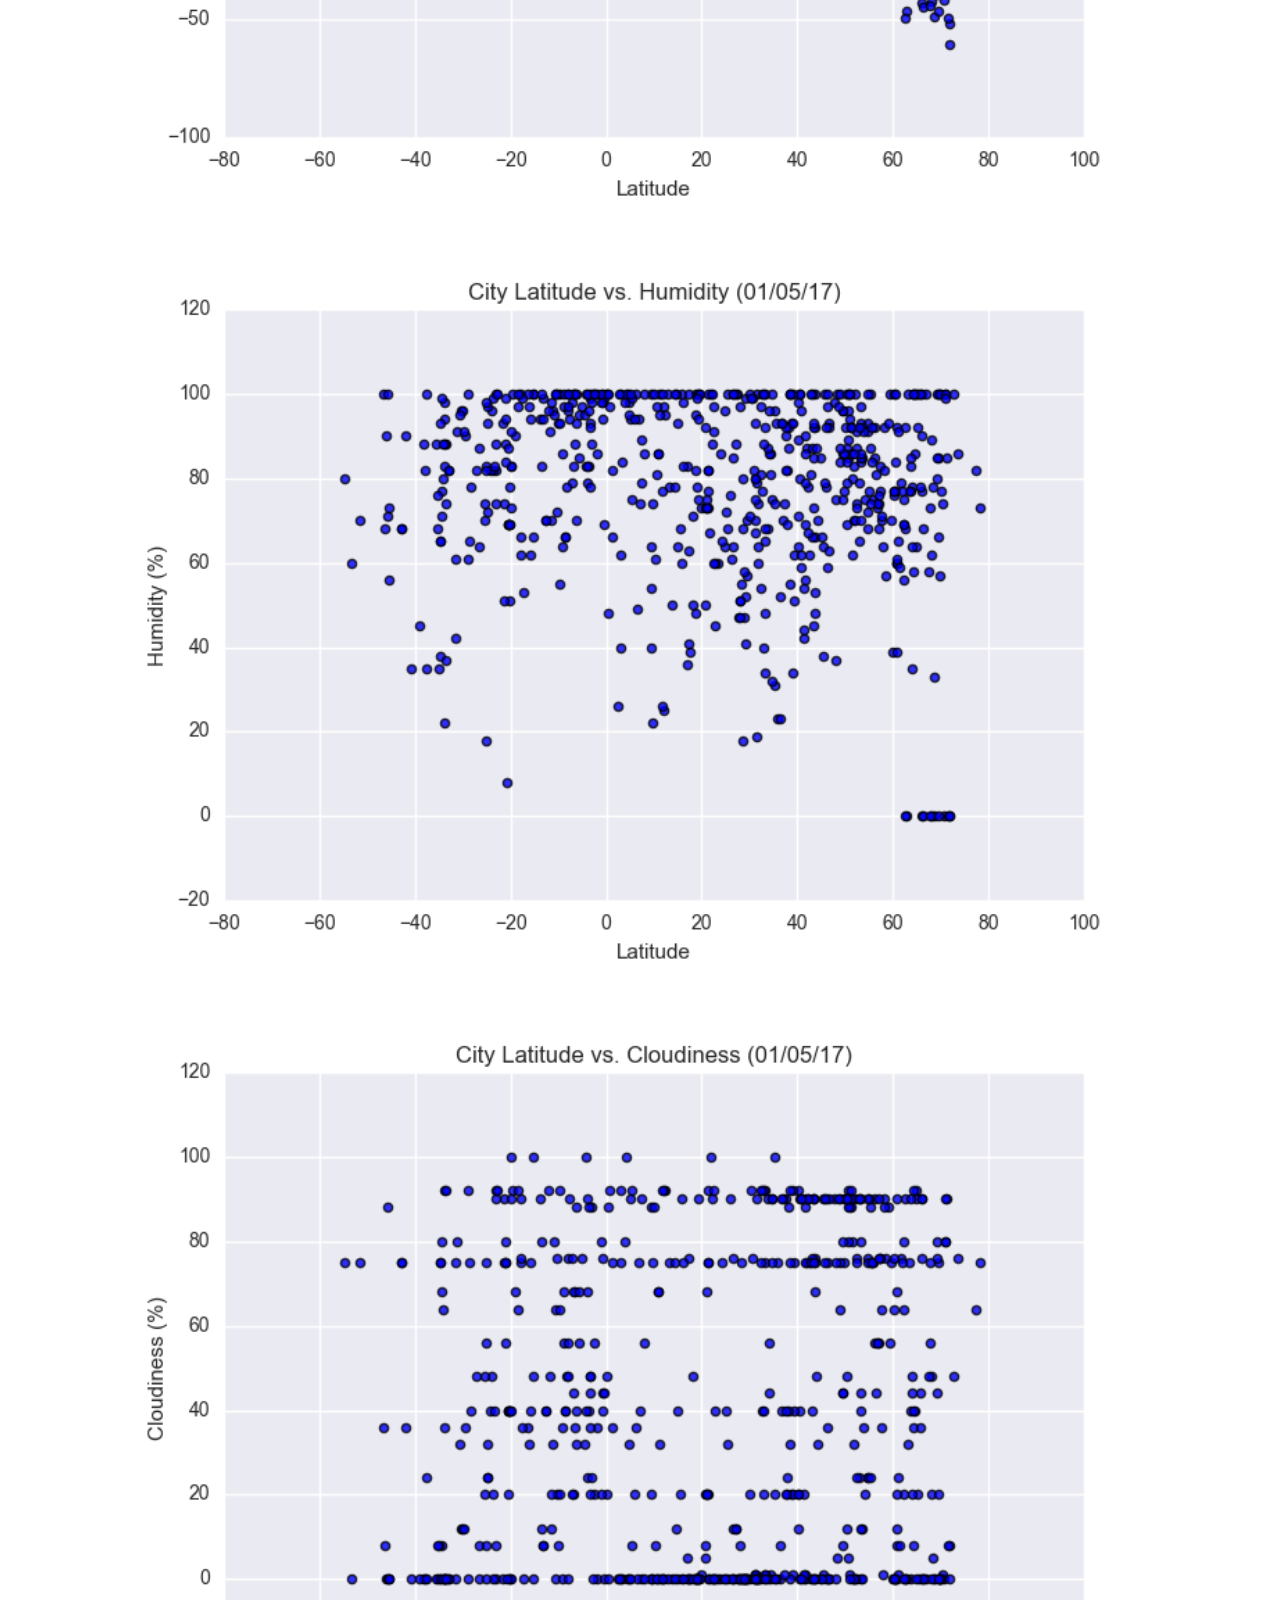
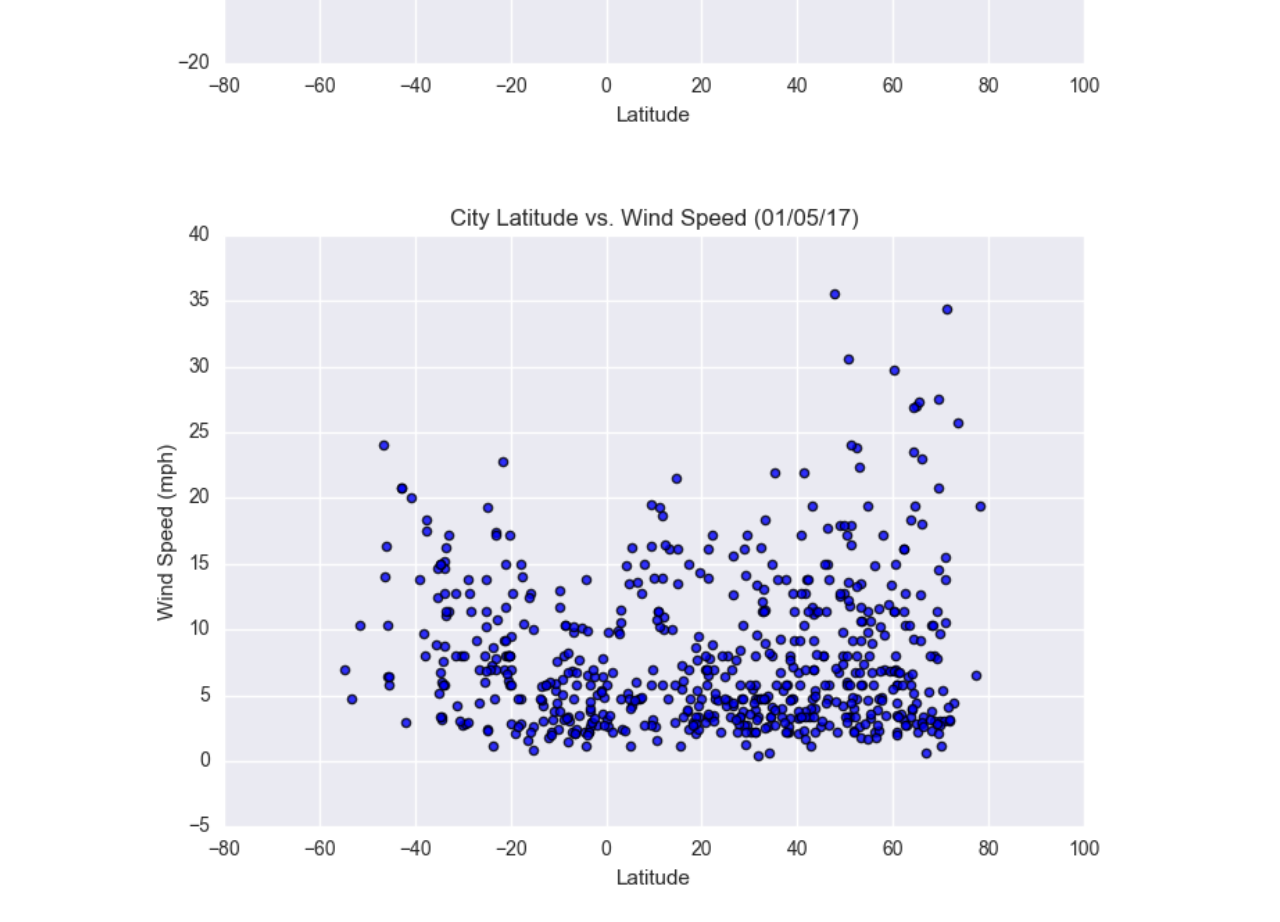
<file: Plot3.html>
<!doctype html>
<html lang="en">
<head>
    <title> Weather Dashboard</title>
    <meta charset="utf-8">
    <meta name="viewport" content="width=device-width, initial-scale=1">
    <link rel="stylesheet" href="https://stackpath.bootstrapcdn.com/bootstrap/4.3.1/css/bootstrap.min.css" integrity="sha384-ggOyR0iXCbMQv3Xipma34MD+dH/1fQ784/j6cY/iJTQUOhcWr7x9JvoRxT2MZw1T" crossorigin="anonymous">
    <script src="https://code.jquery.com/jquery-3.3.1.slim.min.js" integrity="sha384-q8i/X+965DzO0rT7abK41JStQIAqVgRVzpbzo5smXKp4YfRvH+8abtTE1Pi6jizo" crossorigin="anonymous"></script>
    <script src="https://cdnjs.cloudflare.com/ajax/libs/popper.js/1.14.7/umd/popper.min.js" integrity="sha384-UO2eT0CpHqdSJQ6hJty5KVphtPhzWj9WO1clHTMGa3JDZwrnQq4sF86dIHNDz0W1" crossorigin="anonymous"></script>
    <script src="https://stackpath.bootstrapcdn.com/bootstrap/4.3.1/js/bootstrap.min.js" integrity="sha384-JjSmVgyd0p3pXB1rRibZUAYoIIy6OrQ6VrjIEaFf/nJGzIxFDsf4x0xIM+B07jRM" crossorigin="anonymous"></script>
    <link rel="stylesheet" type="text/css" href="Assets/styles.css">
</head>
<body>
    <div class="navigation">
        <nav class="navbar navbar-expand-sm bg-light navbar-light">
            <a class="navbar-brand" href="index.html">WeatherPy</a>
            <ul class="navbar-nav">
                <li class="nav-item active">
                    <a class="nav-link" href="index.html">Home</a>
                </li>
                <li class="nav-item dropdown">
                    <a class="nav-link dropdown-toggle" data-toggle="dropdown" href="#" role="button" aria-haspopup="true" aria-expanded="false">Plots</a>
                    <div class="dropdown-menu" x-placement="bottom-start" style="position: absolute; will-change: transform; top: 0px; left: 0px; transform: translate3d(0px, 42px, 0px);">
                        <a class="dropdown-item" href="Plot1.html">Plot 1</a>
                        <a class="dropdown-item" href="Plot2.html">Plot 2</a>
                        <a class="dropdown-item" href="Plot3.html">Plot 3</a>
                        <a class="dropdown-item" href="Plot4.html">Plot 4</a>
                    </div>
                </li>
                <li class="nav-item">
                    <a class="nav-link" href="comparisons.html">Comparisons</a>
                </li>
                <li class="nav-item">
                    <a class="nav-link" href="data.html">Data</a>
                </li>
            </ul>
        </nav>

<div class="container">
    <br>
    <h1>Plot 3</h1>
    <hr>
    <section>
        <article>
            <h3>Cloudiness(%) vs. City Latitude</h3>
            <p class="text-muted">Cloudiness did not have any relationship with regards to either decreasing or increasing latitude as the scatter plot was spread out showing no specific pattern.</p>
            <a target="_blank" href="images/Fig3.png">
            <img src="images/Fig3.png" alt="Cloudiness vs Latitude">
            </a>
        </article>
    </section>
    <hr>
    <aside>
        <h4>Other Visualizations</h4>
        <a target="_blank" href="Plot1.html"><img src="images/Fig1.png" alt="Temp vs Latitude" height="120" width="160"></a>
        <a target="_blank" href="Plot2.html"><img src="images/Fig2.png" alt="Humidity vs Latitude" height="120" width="160"></a>
        <a target="_blank" href="Plot3.html"><img src="images/Fig3.png" alt="Cloudiness vs Latitude" height="120" width="160"></a>
        <a target="_blank" href="Plot4.html"><img src="images/Fig4.png" alt="Wind vs Latitude" height="120" width="160"></a>
    </aside>
</div>


</body>
</html>
</file>
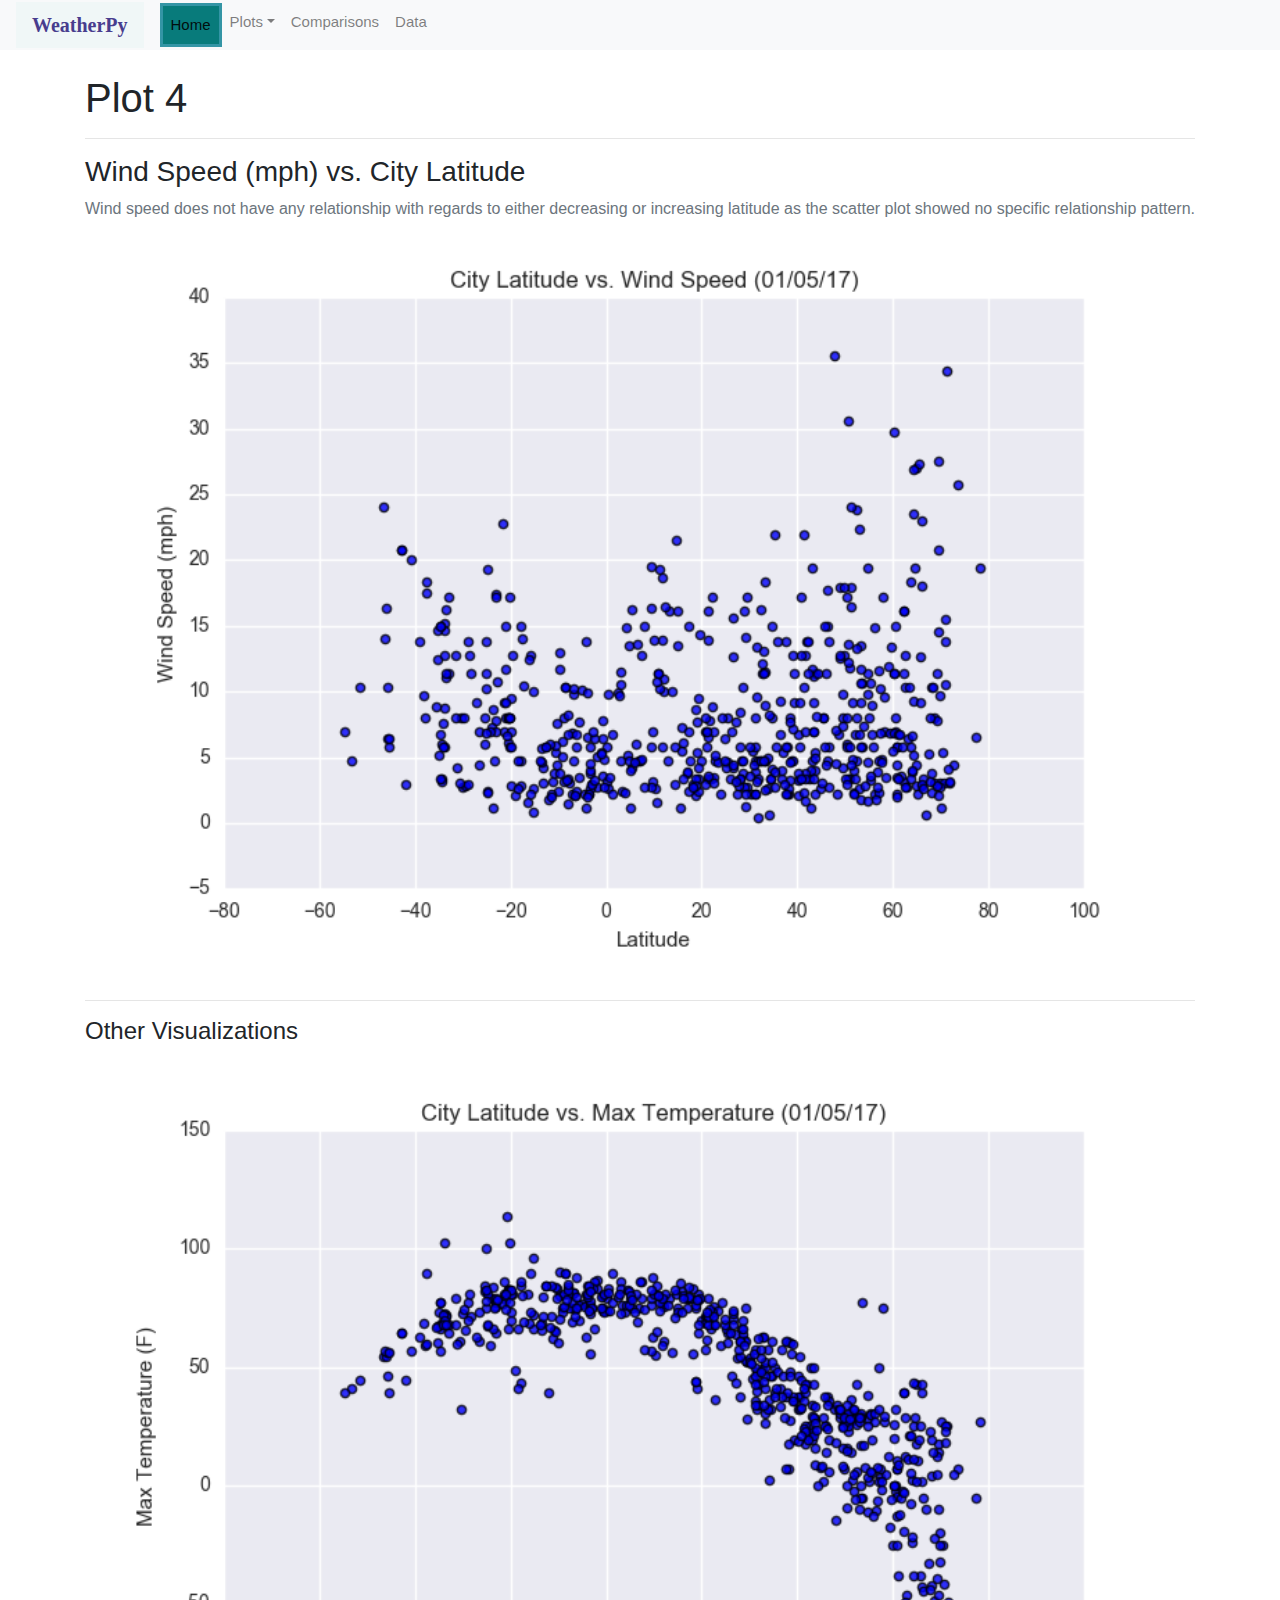
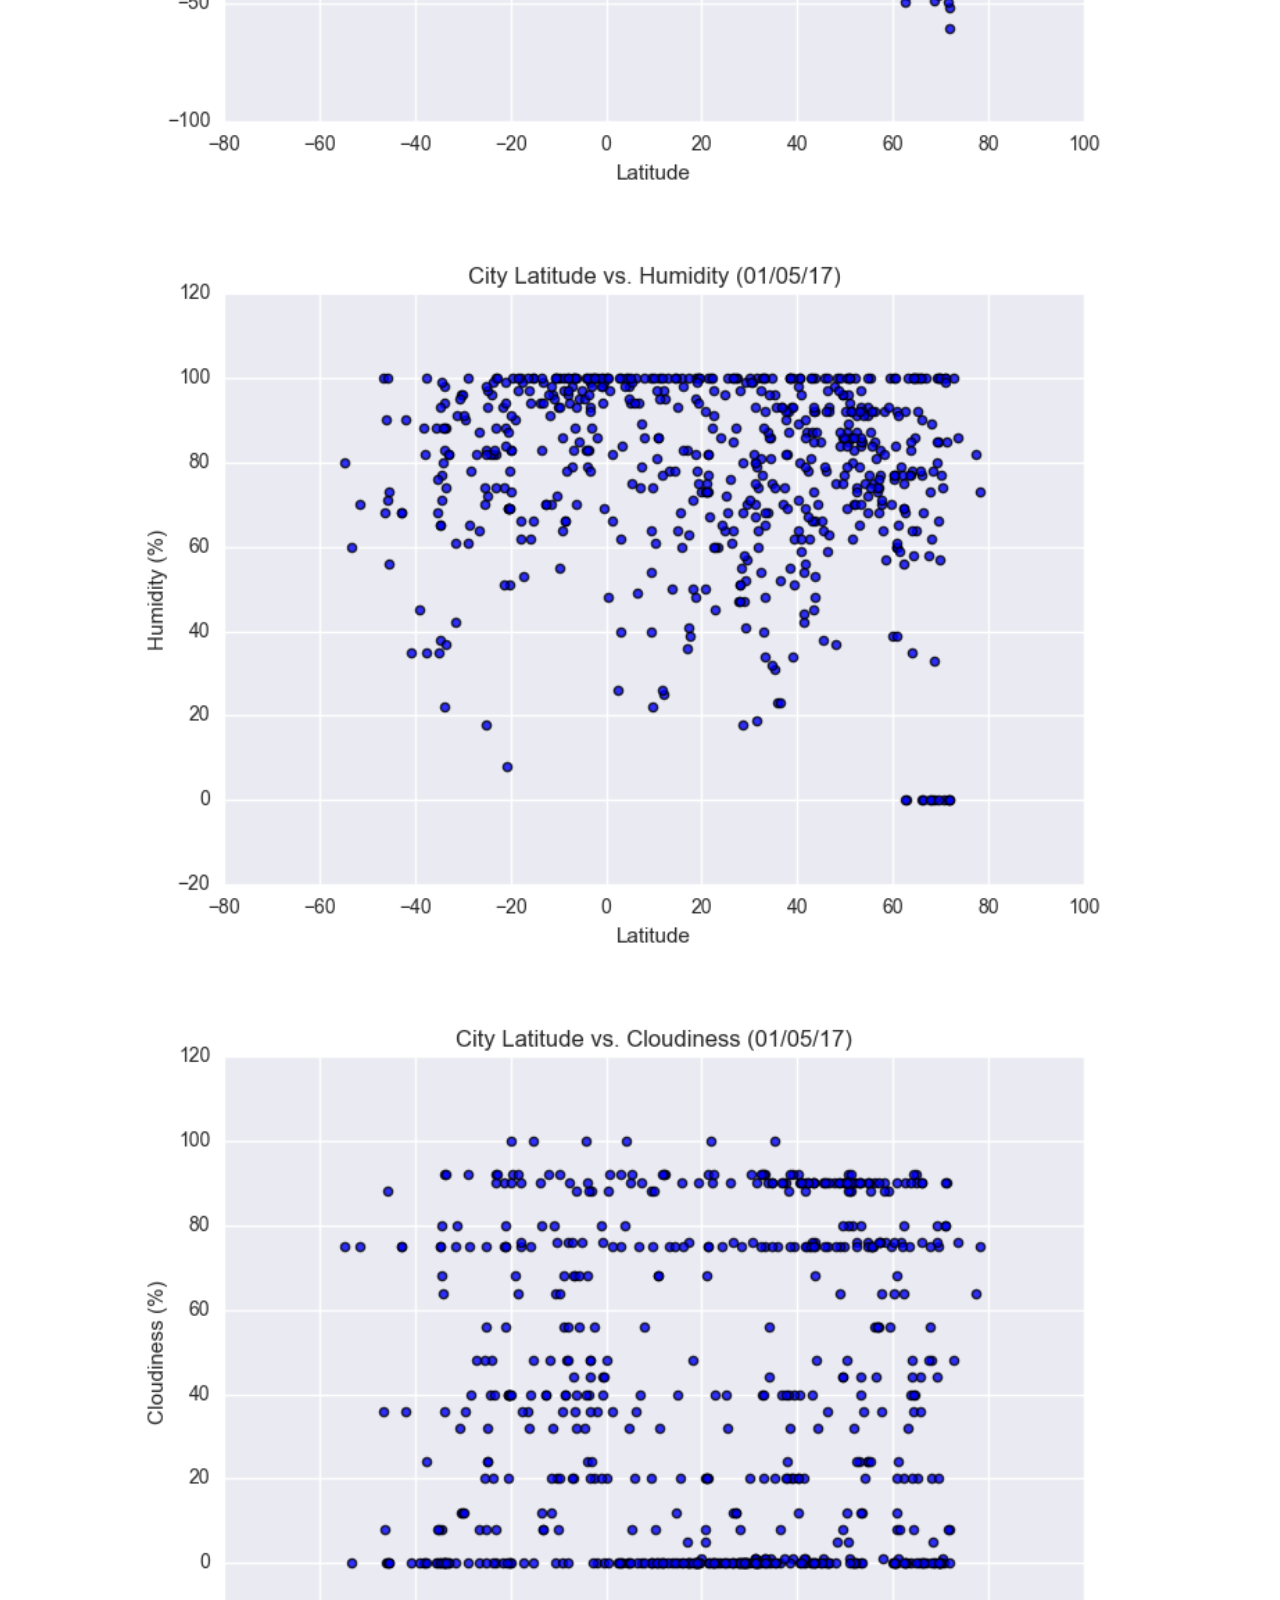
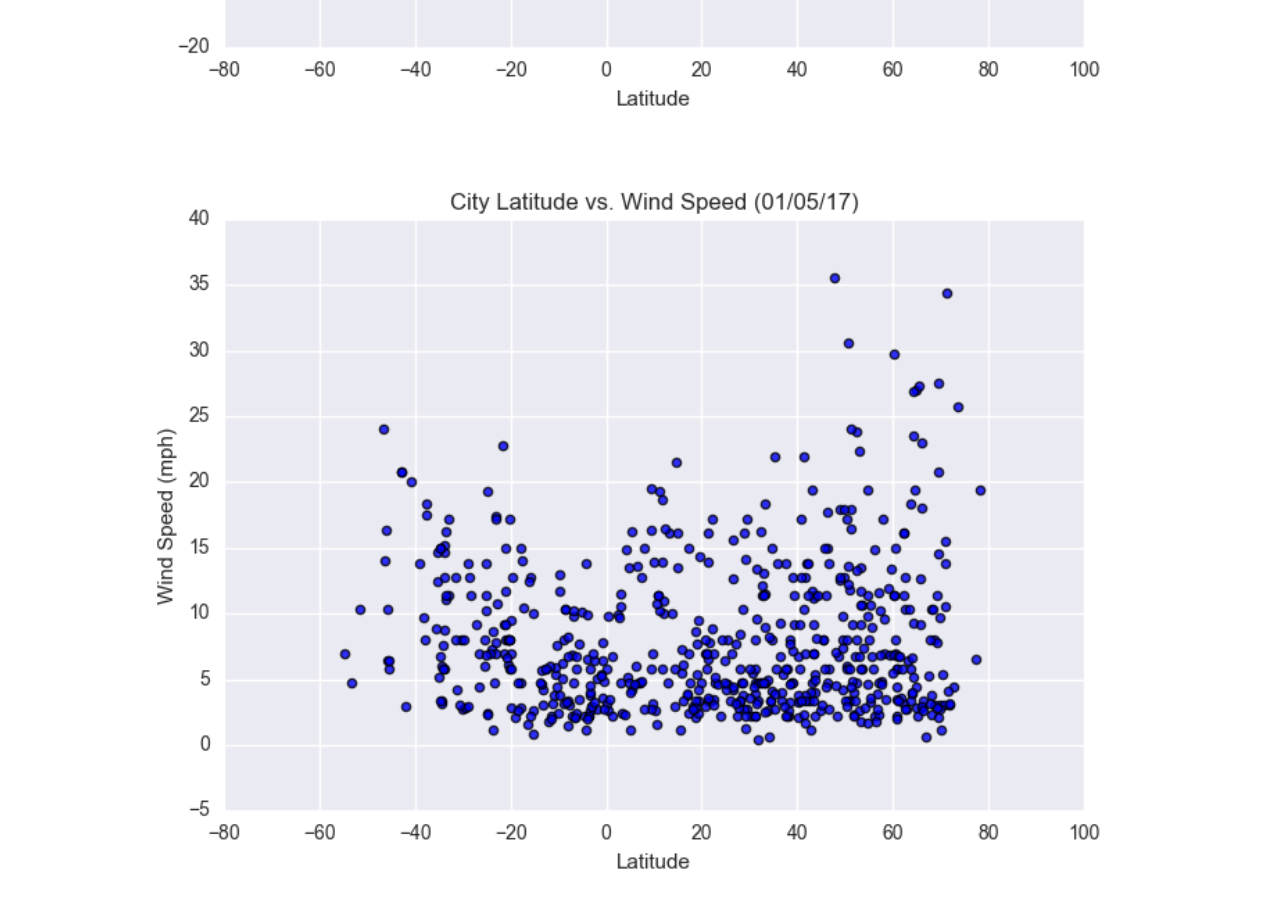
<file: Plot4.html>
<!doctype html>
<html lang="en">
<head>
    <title> Weather Dashboard</title>
    <meta charset="utf-8">
    <meta name="viewport" content="width=device-width, initial-scale=1">
    <link rel="stylesheet" href="https://stackpath.bootstrapcdn.com/bootstrap/4.3.1/css/bootstrap.min.css" integrity="sha384-ggOyR0iXCbMQv3Xipma34MD+dH/1fQ784/j6cY/iJTQUOhcWr7x9JvoRxT2MZw1T" crossorigin="anonymous">
    <script src="https://code.jquery.com/jquery-3.3.1.slim.min.js" integrity="sha384-q8i/X+965DzO0rT7abK41JStQIAqVgRVzpbzo5smXKp4YfRvH+8abtTE1Pi6jizo" crossorigin="anonymous"></script>
    <script src="https://cdnjs.cloudflare.com/ajax/libs/popper.js/1.14.7/umd/popper.min.js" integrity="sha384-UO2eT0CpHqdSJQ6hJty5KVphtPhzWj9WO1clHTMGa3JDZwrnQq4sF86dIHNDz0W1" crossorigin="anonymous"></script>
    <script src="https://stackpath.bootstrapcdn.com/bootstrap/4.3.1/js/bootstrap.min.js" integrity="sha384-JjSmVgyd0p3pXB1rRibZUAYoIIy6OrQ6VrjIEaFf/nJGzIxFDsf4x0xIM+B07jRM" crossorigin="anonymous"></script>
    <link rel="stylesheet" type="text/css" href="Assets/styles.css">
</head>
<body>
    <div class="navigation">
        <nav class="navbar navbar-expand-sm bg-light navbar-light">
            <a class="navbar-brand" href="index.html">WeatherPy</a>
            <ul class="navbar-nav">
                <li class="nav-item active">
                    <a class="nav-link" href="index.html">Home</a>
                </li>
                <li class="nav-item dropdown">
                    <a class="nav-link dropdown-toggle" data-toggle="dropdown" href="#" role="button" aria-haspopup="true" aria-expanded="false">Plots</a>
                    <div class="dropdown-menu" x-placement="bottom-start" style="position: absolute; will-change: transform; top: 0px; left: 0px; transform: translate3d(0px, 42px, 0px);">
                        <a class="dropdown-item" href="Plot1.html">Plot 1</a>
                        <a class="dropdown-item" href="Plot2.html">Plot 2</a>
                        <a class="dropdown-item" href="Plot3.html">Plot 3</a>
                        <a class="dropdown-item" href="Plot4.html">Plot 4</a>
                    </div>
                </li>
                <li class="nav-item">
                    <a class="nav-link" href="comparisons.html">Comparisons</a>
                </li>
                <li class="nav-item">
                    <a class="nav-link" href="data.html">Data</a>
                </li>
            </ul>
        </nav>

<div class="container">
    <br><h1>Plot 4</h1><hr>
    <section>
        <figure>
            <h3> Wind Speed (mph) vs. City Latitude</h3>
            <figcaption class="text-muted">Wind speed does not have any relationship with regards to either decreasing or increasing latitude as the scatter plot showed no specific relationship pattern.</figcaption>
            <a target="_blank" href="images/Fig4.png">
            <img src="images/Fig4.png" alt="Wind vs Latitude">
            </a>
        </figure>
    </section>
    <hr>
    <aside>
        <h4>Other Visualizations</h4>
        <a target="_blank" href="Plot1.html"><img src="images/Fig1.png" alt="Temp vs Latitude" height="120" width="160"></a>
        <a target="_blank" href="Plot2.html"><img src="images/Fig2.png" alt="Humidity vs Latitude" height="120" width="160"></a>
        <a target="_blank" href="Plot3.html"><img src="images/Fig3.png" alt="Cloudiness vs Latitude" height="120" width="160"></a>
        <a target="_blank" href="Plot4.html"><img src="images/Fig4.png" alt="Wind vs Latitude" height="120" width="160"></a>
    </aside>
</div>

</body>
</html>
</file>
<file: Assets/styles.css>
body {
    background-image: url("https://www.google.com/url?sa=i&url=https%3A%2F%2Fpngtree.com%2Ffree-backgrounds-photos%2Fwebsite&psig=AOvVaw1Xm7XTJITqlzC7FqXttPXp&ust=1668771409018000&source=images&cd=vfe&ved=0CA4QjRxqFwoTCIj8gYqQtfsCFQAAAAAdAAAAABAE");
    height: 750px;
    background-position: center;
    background-repeat: repeat;
    background-size: cover;
  }
  
  .navbar {
    max-height: 50px;
  }
  .navigation .navbar-brand {
    color: rgb(72, 61, 142);
    margin-left: 0px;
    padding: inherit;
    font-weight: bold;
    background-color: rgb(240, 247, 247);
    font-family: cochin;
  }
  .navbar {
    background-color: rgb(242, 247, 247);
    font-size: 25px; 
  }
  .active, .dropdown-menu .dropdown-item:active a:hover {
    background-color: rgb(8, 123, 123);
  }
  .dropdown-item {
    color: rgba(6, 131, 131, 0.75);
  }
  .dropdown .dropdown-menu .dropdown-item:active, .dropdown .dropdown-menu .dropdown-item:hover {
    background-color: rgba(251, 254, 255, 0.75);
  }
  
  .nav-link:hover {
    background-color:rgba(254, 255, 255, 0.75);
   }
  
  .navbar-brand:hover {
  color: rgb(240, 245, 246);
  }
  a {
    color: rgb(231, 231, 231);
    font-size: 15px;
  }
  
  img{
    width:100%;
    height:100%;
  }
  .active, .panel:hover {
    border-color:rgb(52, 149, 165);
    border-style: solid;
    
  }
  .vizualization {
    width:50%;
    height:50%;
  }
  
  .title {
    color: rgb(0, 10, 12);
    font-family: cochin;
    font-weight: bolder;
    padding-top: 10px;
  }
  
  p {
  color: rgb(1, 9, 10);
  font-family: 'segoe ui';
  font-size: 16px;
  }
  
  .box {
    margin-top: 50px;
    margin-bottom: 60px;
    padding: 10px 30px 10px;
    color: #ffffff;
    background-color: rgb(255, 255, 255);
  
  }
  
  .table {
    font-size: 15px;
    border-top-color: rgb(255, 255, 255);
  }
  
  footer {
  background-color: #000000;
  border-top-style: solid;
  border-top-width: 5px;
  border-top-color: rgb(37, 80, 87);
  color: rgb(171, 222, 226);
  min-height: 50px;
  font-family: Menlo, Helvetica, sans-serif;
  font-size: 10px;
  text-align: center;
  position: fixed;
  left: 0;
  bottom: 0;
  width: 100%;
  padding-top: 15px;
  }
  
  @media(max-width: 992px) {
    .navbar-expand-lg {
    background-color: #000000;
    }
    .navbar {
      max-height: none;
      padding: inherit;
    }
    .navbar div {
      margin: inherit;
      background-color: rgb(255,255,255);
    }
    .navbar-brand {
      padding: 10px;
    }
    button{
      margin-right: 30px;
    }
    button:focus {
      outline: 1px dotted;
      outline: auto 5px;
    }
  }
</file>
